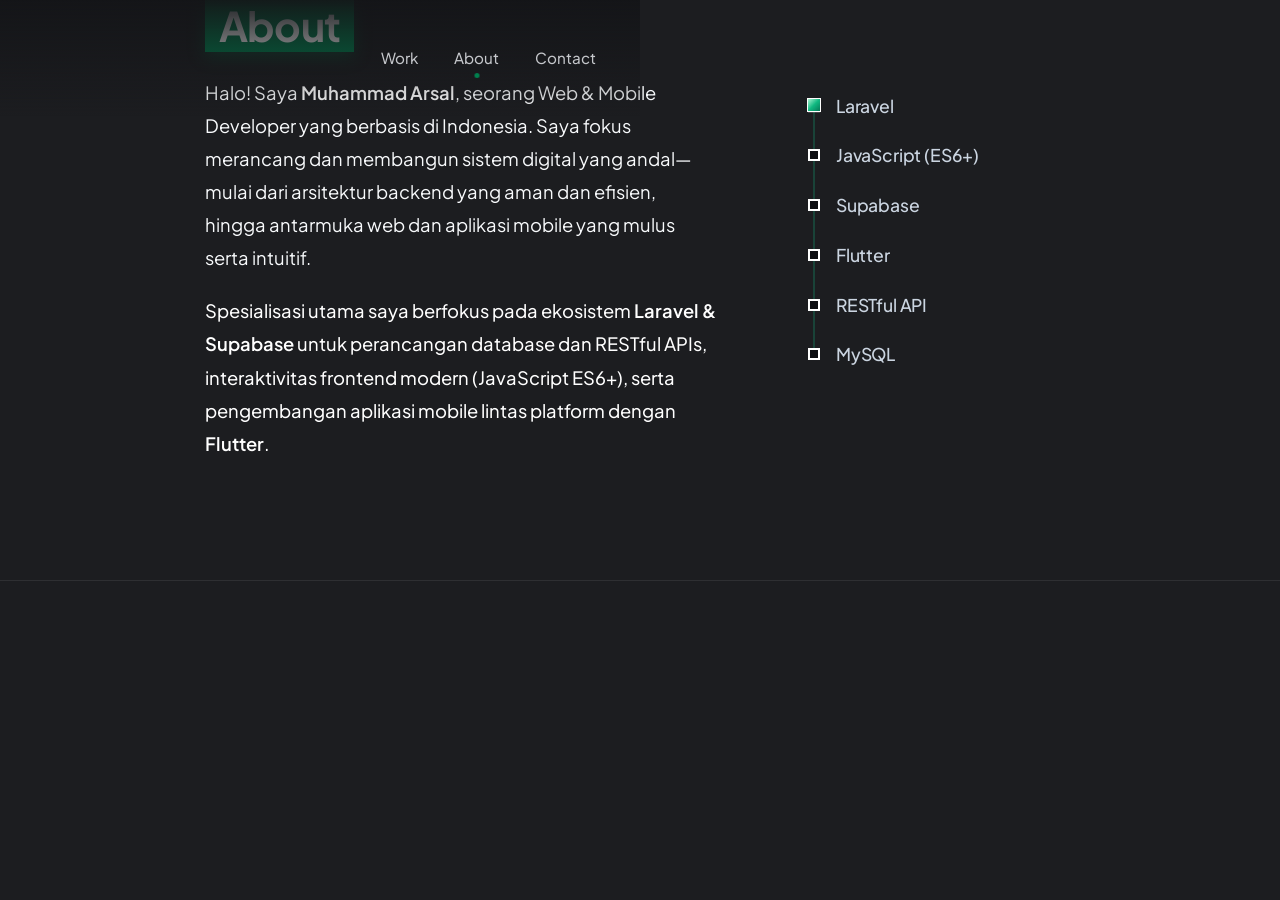
<file: about.html>
<!DOCTYPE html>
<html lang="en">

<head>
    <meta charset="utf-8" />
    <meta name="viewport" content="width=device-width, initial-scale=1, maximum-scale=1">
    <title>About • Muhammad Arsal • Web Developer</title>
    <meta name="description"
        content="Tentang Muhammad Arsal — Web Developer spesialis Laravel, Modern JavaScript, Supabase, dan Flutter. Berfokus pada arsitektur scalable dan UI/UX interaktif." />
    <meta property="og:title" content="About • Muhammad Arsal • Web Developer" />
    <meta property="og:description"
        content="Tentang Muhammad Arsal — Web Developer spesialis Laravel, Modern JavaScript, Supabase, dan Flutter." />
    <meta property="og:type" content="website" />
    <meta name="twitter:card" content="summary_large_image" />

    <link href="css/normalize.css" rel="stylesheet">
    <link href="css/styleguide.css" rel="stylesheet">
    <link href="css/components.css" rel="stylesheet">
    <link href="css/style-new.css" rel="stylesheet">

    <style>
        /* Standalone clean scrolling & instant visibility for About page */
        html, body {
            overflow-x: hidden;
            overflow-y: auto !important;
            height: auto !important;
            background: #141518;
            color: #ffffff;
            scroll-behavior: smooth;
        }

        .main-wrap {
            position: relative;
            width: 100%;
            min-height: 100vh;
            overflow: visible !important;
        }

        /* Ensure all content is 100% visible immediately */
        .fade-in {
            opacity: 1 !important;
            transform: none !important;
            transition: opacity 0.6s ease, transform 0.6s ease;
        }

        .nav-bar {
            position: fixed;
            top: 0;
            left: 0;
            width: 100%;
            z-index: 100;
            padding: 1.5rem 2.5rem;
            display: flex;
            justify-content: space-between;
            align-items: center;
            background: linear-gradient(180deg, rgba(20, 21, 24, 0.95) 0%, rgba(20, 21, 24, 0) 100%);
            pointer-events: none;
        }

        .nav-bar * {
            pointer-events: auto;
        }

        .about-nav-header {
            padding: 0;
            height: 0;
        }

        /* Smooth scrollbar styling */
        ::-webkit-scrollbar {
            width: 8px;
        }
        ::-webkit-scrollbar-track {
            background: #141518;
        }
        ::-webkit-scrollbar-thumb {
            background: rgba(255, 255, 255, 0.15);
            border-radius: 4px;
        }
        ::-webkit-scrollbar-thumb:hover {
            background: var(--color-blue);
        }
    </style>
</head>

<body>
    <main class="main" id="about">
        <!-- Floating Hamburger Button -->
        <div class="btn btn-hamburger">
            <div class="btn-click magnetic" data-strength="50" data-strength-text="25" style="border: 1px solid white;">
                <div class="btn-fill"></div>
                <div class="btn-text">
                    <div class="btn-bars"></div>
                    <span class="btn-text-inner">Menu</span>
                </div>
            </div>
        </div>

        <!-- Navigation Drawer Overlay -->
        <div class="overlay fixed-nav-back"></div>
        <div class="fixed-nav theme-dark">
            <div class="fixed-nav-rounded-div">
                <div class="rounded-div-wrap">
                    <div class="rounded-div"></div>
                </div>
            </div>
            <div class="fixed-nav-inner">
                <div class="row nav-row">
                    <h5>Navigation</h5>
                    <div class="stripe"></div>
                    <ul class="links-wrap">
                        <li class="btn btn-link">
                            <a href="index.html" data-barba-prevent="self" class="btn-click magnetic" data-strength="24" data-strength-text="12">
                                <span class="btn-text">
                                    <span class="btn-text-inner">Home</span>
                                </span>
                            </a>
                        </li>
                        <li class="btn btn-link">
                            <a href="index.html#work-section" data-barba-prevent="self" class="btn-click magnetic" data-strength="24" data-strength-text="12">
                                <span class="btn-text">
                                    <span class="btn-text-inner">Work</span>
                                </span>
                            </a>
                        </li>
                        <li class="btn btn-link active">
                            <a href="about.html" class="btn-click magnetic" data-strength="24" data-strength-text="12">
                                <span class="btn-text">
                                    <span class="btn-text-inner">About</span>
                                </span>
                            </a>
                        </li>
                        <li class="btn btn-link">
                            <a href="#contact-section" class="btn-click magnetic" data-strength="24" data-strength-text="12">
                                <span class="btn-text">
                                    <span class="btn-text-inner">Contact</span>
                                </span>
                            </a>
                        </li>
                    </ul>
                </div>
                <div class="row social-row">
                    <div class="stripe"></div>
                    <div class="socials">
                        <h5>Socials</h5>
                        <ul>
                            <li class="btn btn-link btn-link-external">
                                <a href="https://www.instagram.com/arsal_451/" target="_blank" class="btn-click magnetic" data-strength="20" data-strength-text="10">
                                    <span class="btn-text"><span class="btn-text-inner">Instagram</span></span>
                                </a>
                            </li>
                            <li class="btn btn-link btn-link-external">
                                <a href="https://www.linkedin.com/in/muhammad-arsal-820309318/" target="_blank" class="btn-click magnetic" data-strength="20" data-strength-text="10">
                                    <span class="btn-text"><span class="btn-text-inner">LinkedIn</span></span>
                                </a>
                            </li>
                            <li class="btn btn-link btn-link-external">
                                <a href="https://github.com/arsalcode" target="_blank" class="btn-click magnetic" data-strength="20" data-strength-text="10">
                                    <span class="btn-text"><span class="btn-text-inner">GitHub</span></span>
                                </a>
                            </li>
                        </ul>
                    </div>
                </div>
            </div>
        </div>

        <div class="main-wrap">
            <!-- Navigation Header -->
            <header class="about-nav-header theme-dark" style="padding: 0; margin: 0; height: 0;">
                <div class="nav-bar">
                    <div class="credits-top">
                        <div class="btn">
                            <a href="index.html" data-barba-prevent="self" class="btn-click magnetic" data-strength="20" data-strength-text="10">
                                <span class="btn-text">
                                    <span class="nav-brand-text">© Arsal. dev</span>
                                </span>
                            </a>
                        </div>
                    </div>
                    <div class="nav-links-pill">
                        <ul class="links-wrap">
                            <li class="btn btn-link">
                                <a href="index.html#work-section" data-barba-prevent="self" class="btn-click magnetic" data-strength="20" data-strength-text="10">
                                    <span class="btn-text"><span class="btn-text-inner">Work</span></span>
                                </a>
                            </li>
                            <li class="btn btn-link active">
                                <a href="about.html" class="btn-click magnetic" data-strength="20" data-strength-text="10">
                                    <span class="btn-text"><span class="btn-text-inner">About</span></span>
                                </a>
                            </li>
                            <li class="btn btn-link nav-cta">
                                <a href="#contact-section" class="btn-click magnetic" data-strength="20" data-strength-text="10">
                                    <span class="btn-text"><span class="btn-text-inner">Contact</span></span>
                                </a>
                            </li>
                            <li class="btn btn-link btn-menu">
                                <div class="btn-click magnetic" data-strength="20" data-strength-text="10">
                                    <div class="btn-text"><span class="btn-text-inner">Menu</span></div>
                                </div>
                            </li>
                        </ul>
                    </div>
                </div>
            </header>

            <!-- About Hero Section (Simple & Minimalist - No Photo) -->
            <section class="about-simple-section theme-dark" style="padding-top: 0; padding-bottom: 50px;">
                <div class="container medium">
                    <div class="about-editorial-box fade-in">
                        <div class="about-editorial-grid">
                            <!-- Kolom Kiri: Bio Paragraf -->
                            <div class="about-col-left">
                                <h1 class="about-title-simple">About</h1>

                                <div class="about-simple-body">
                                    <p class="about-simple-text">
                                        Halo! Saya <strong>Muhammad Arsal</strong>, seorang Web &amp; Mobile Developer yang berbasis di Indonesia. Saya fokus merancang dan membangun sistem digital yang andal—mulai dari arsitektur backend yang aman dan efisien, hingga antarmuka web dan aplikasi mobile yang mulus serta intuitif.
                                    </p>
                                    <p class="about-simple-text">
                                        Spesialisasi utama saya berfokus pada ekosistem <strong>Laravel &amp; Supabase</strong> untuk perancangan database dan RESTful APIs, interaktivitas frontend modern (JavaScript ES6+), serta pengembangan aplikasi mobile lintas platform dengan <strong>Flutter</strong>.
                                    </p>
                                </div>
                            </div>

                            <!-- Kolom Kanan: List Teknologi dengan Garis Hijau Vertikal & Gerak Berurutan -->
                            <div class="about-col-right">
                                <ul class="about-bullet-list">
                                    <li class="about-stack-item">
                                        <span class="stack-node"></span>
                                        <span class="stack-name">Laravel</span>
                                    </li>
                                    <li class="about-stack-item">
                                        <span class="stack-node"></span>
                                        <span class="stack-name">JavaScript (ES6+)</span>
                                    </li>
                                    <li class="about-stack-item">
                                        <span class="stack-node"></span>
                                        <span class="stack-name">Supabase</span>
                                    </li>
                                    <li class="about-stack-item">
                                        <span class="stack-node"></span>
                                        <span class="stack-name">Flutter</span>
                                    </li>
                                    <li class="about-stack-item">
                                        <span class="stack-node"></span>
                                        <span class="stack-name">RESTful API</span>
                                    </li>
                                    <li class="about-stack-item">
                                        <span class="stack-node"></span>
                                        <span class="stack-name">MySQL</span>
                                    </li>
                                </ul>
                            </div>
                        </div>
                    </div>
                </div>
            </section>

            <!-- Modern Awwwards Level Footer -->
            <div class="footer-wrap section-awwwards-footer" id="contact-section">
                <footer class="section mx-auto footer-modern" style="width: 100vw !important;">
                    <div class="container medium">
                        <!-- Top Banner CTA (Minimalist Open Style) -->
                        <div class="footer-cta-card">
                            <h2 class="footer-cta-heading">Let's Connect</h2>
                            <div class="footer-contact-actions">
                                <a href="mailto:arsalcode404@gmail.com" class="footer-email-btn magnetic" data-barba-prevent="self" data-strength="25">
                                    <span class="email-address">arsalcode404@gmail.com</span>
                                    <span class="email-arrow">↗</span>
                                </a>
                                <a href="tel:+6285890223887" class="footer-phone-btn magnetic" data-barba-prevent="self" data-strength="20">
                                    <span>+62 858-9022-3887</span>
                                </a>
                            </div>
                        </div>

                        <!-- Bottom Nav & Credits Grid -->
                        <div class="footer-meta-grid">
                            <div class="footer-meta-col">
                                <h5>LOKASI &amp; WAKTU</h5>
                                <p>Indonesia <span class="bullet">•</span> <span id="timeSpan">09:22 PM WIB</span></p>
                            </div>
                            <div class="footer-meta-col">
                                <h5>DIREKTORI SOSIAL</h5>
                                <div class="footer-social-links">
                                    <a href="https://github.com/arsalcode" target="_blank" class="social-link">GitHub ↗</a>
                                    <a href="https://www.linkedin.com/in/muhammad-arsal-820309318/" target="_blank" class="social-link">LinkedIn ↗</a>
                                    <a href="https://www.instagram.com/arsal_451/" target="_blank" class="social-link">Instagram ↗</a>
                                </div>
                            </div>
                            <div class="footer-meta-col text-right">
                                <h5>HAK CIPTA</h5>
                                <p>© 2026 Muhammad Arsal</p>
                            </div>
                        </div>
                    </div>
                </footer>
            </div>
        </div>
    </main>

    <!-- Dependencies -->
    <script src="https://code.jquery.com/jquery-3.5.1.min.js"></script>
    <script src="https://cdnjs.cloudflare.com/ajax/libs/gsap/3.9.1/gsap.min.js"></script>

    <script>
        function initMagneticButtons() {
            var magnets = document.querySelectorAll('.magnetic');
            if (window.innerWidth > 540) {
                magnets.forEach((magnet) => {
                    magnet.addEventListener('mousemove', function (event) {
                        var bounding = magnet.getBoundingClientRect();
                        var magnetsStrength = magnet.getAttribute("data-strength") || 25;
                        gsap.to(magnet, 1.2, {
                            x: (((event.clientX - bounding.left) / magnet.offsetWidth) - 0.5) * magnetsStrength,
                            y: (((event.clientY - bounding.top) / magnet.offsetHeight) - 0.5) * magnetsStrength,
                            rotate: "0.001deg",
                            ease: "power4.out"
                        });
                    });
                    magnet.addEventListener('mouseleave', function () {
                        gsap.to(magnet, 1.2, {
                            x: 0,
                            y: 0,
                            ease: "elastic.out(1, 0.3)"
                        });
                    });
                });
            }
        }

        function initHamburgerNav() {
            $('.btn-hamburger, .btn-menu').click(function () {
                if ($('main').hasClass('nav-active')) {
                    $('.btn-hamburger, .btn-menu').removeClass('active');
                    $('main').removeClass('nav-active');
                } else {
                    $('.btn-hamburger, .btn-menu').addClass('active');
                    $('main').addClass('nav-active');
                }
            });

            $('.overlay.fixed-nav-back, .fixed-nav .btn-link a').click(function () {
                $('.btn-hamburger, .btn-menu').removeClass('active');
                $('main').removeClass('nav-active');
            });
        }

        function initTimeZone() {
            const timeSpan = document.querySelector("#timeSpan");
            if (!timeSpan) return;

            const optionsTime = {
                timeZone: 'Asia/Jakarta',
                timeZoneName: 'short',
                hour: '2-digit',
                hour12: true,
                minute: 'numeric',
            };

            const formatter = new Intl.DateTimeFormat([], optionsTime);
            function updateTime() {
                const dateTime = new Date();
                timeSpan.textContent = formatter.format(dateTime);
            }
            updateTime();
            setInterval(updateTime, 1000);
        }

        $(document).ready(function () {
            initMagneticButtons();
            initHamburgerNav();
            initTimeZone();
        });
    </script>
</body>

</html>
</file>
<file: css/styleguide.css>
/* ------------------------- Styleguide • Muhammad Arsal -------------------------------------------------- */

/* ------------------------- Fonts -------------------------------------------------- */

@import url("https://fonts.googleapis.com/css2?family=Plus+Jakarta+Sans:wght@300;400;500;600;700;800&family=Outfit:wght@100..900&display=swap");

/* ------------------------- Colors -------------------------------------------------- */

:root {
  --color-dark: #1c1d20;
  --color-dark-dark: #141517;
  --color-light: #ffffff;
  --color-blue: #00804E;
  --color-blue-dark: #00603A;
  --color-gray: #999d9e;
  --color-lightgray: #e9eaeb;
  --color-white: #ffffff;

  --color-border: rgba(28, 29, 32, 0.175);
  --color-border-solid: #d2d2d2;
  --color-border-light: rgba(255, 255, 255, 0.2);
  --color-border-solid-light: #545557;

  --color-text: #1c1d20;
  --color-text-light: #fff;

  --alert-error: #ff4444;
  --alert-success: #24c958;

  --animation-primary: all 0.5s cubic-bezier(0.7, 0, 0.3, 1);
  --animation-fast: all 0.3s cubic-bezier(0.7, 0, 0.3, 1);
  --animation-smooth: all 0.7s cubic-bezier(0.7, 0, 0.3, 1);
  --animation-slow: all 0.9s cubic-bezier(0.7, 0, 0.3, 1);

  --section-padding: clamp(5em, 21vh, 12em);
  --container-padding: clamp(2.5em, 8vw, 8em);
  --gap-padding: clamp(1.5em, 4vw, 2.5em);
}

@media screen and (max-width: 1200px) {
  :root {
    --container-padding: 6vw;
  }
}

@media screen and (max-width: 720px) {
  :root {
    --section-padding: 12vh;
  }
}

@media screen and (max-width: 540px) {
  :root {
    --color-border: rgba(28, 29, 32, 0.225);
    --color-border-light: rgba(255, 255, 255, 0.225);
    --container-padding: clamp(1.25em, 4vw, 2.5em);
    --section-padding: max(2.5em, 12vh);
  }
}

/* ------------------------- Body -------------------------------------------------- */

*,
*:after,
*:before {
  -webkit-box-sizing: border-box;
  -moz-box-sizing: border-box;
  box-sizing: border-box;
}
li,
ul {
  padding: 0;
  margin: 0;
  list-style: none;
}

body {
  -webkit-font-smoothing: antialiased;
  font-family: "Plus Jakarta Sans", -apple-system, BlinkMacSystemFont, "Segoe UI", Roboto, sans-serif; 
  color: var(--color-text);
  line-height: 1.6;
  font-weight: 450;
  font-style: normal;
  font-size: 16px;
  font-size: clamp(16px, 1.2vw, 19px);
  background-color: var(--color-dark);
}

html,
body {
  width: 100%;
  -webkit-font-smoothing: antialiased;
  position: relative;
  background-color: var(--color-dark);
}

/* Selection */
::selection {
  background-color: var(--color-blue);
  color: var(--color-white);
  text-shadow: none;
}
::-moz-selection {
  background-color: var(--color-blue);
  color: var(--color-white);
  text-shadow: none;
}

canvas,
img,
video {
  max-width: 100%;
  height: auto;
  box-sizing: border-box;
}

svg {
  max-width: none;
  height: auto;
  box-sizing: border-box;
}

audio,
canvas,
iframe,
img,
svg,
video {
  vertical-align: middle;
}

/* ------------------------- Typography -------------------------------------------------- */

h1,
h2,
h3,
h4,
h5,
h6,
p,
a,
li,
ul,
ol,
span,
strong,
em {
  padding: 0;
  margin: 0;
  font-style: normal;
  font-weight: 450;
  letter-spacing: normal;
}
h1:last-child,
h2:last-child,
h3:last-child,
h4:last-child,
p:last-child,
p.big:last-child,
p.small:last-child,
a:last-child,
strong:last-child {
  margin-bottom: 0;
}

h1 {
  font-family: "Plus Jakarta Sans", -apple-system, BlinkMacSystemFont, "Segoe UI", Roboto, sans-serif;
  font-weight: 700;
  font-style: normal;
  font-size: clamp(3.25em, 7vw, 8em);
  line-height: 1.065;
  margin-bottom: 1em;
  font-size: calc(clamp(3.25em, 7vw, 8em) * 0.875);
}

h2 {
  font-family: "Plus Jakarta Sans", -apple-system, BlinkMacSystemFont, "Segoe UI", Roboto, sans-serif;
  font-weight: 700;
  font-style: normal;
  font-size: calc(clamp(3.25em, 5vw, 4.5em) * 0.75);
  line-height: 1.065;
  margin-bottom: 0.66em;
}

h3 {
  font-family: "Plus Jakarta Sans", -apple-system, BlinkMacSystemFont, "Segoe UI", Roboto, sans-serif;
  font-weight: 600;
  font-style: normal;
  font-size: clamp(2.66em, 4.65vw, 5.32em);
  line-height: 1.065;
  margin-bottom: 1em;
}

h4 {
  font-family: "Plus Jakarta Sans", -apple-system, BlinkMacSystemFont, "Segoe UI", Roboto, sans-serif;
  font-weight: 600;
  font-style: normal;
  font-size: clamp(1.55em, 2.3vw, 2.5em);
  line-height: 1.45;
  margin-bottom: 1em;
}

h5 {
  font-family: "Plus Jakarta Sans", -apple-system, BlinkMacSystemFont, "Segoe UI", Roboto, sans-serif;
  font-weight: 600;
  font-style: normal;
  font-size: 0.6em;
  line-height: 1.065;
  margin-bottom: 1em;
  text-transform: uppercase;
  letter-spacing: 0.05em;
  opacity: 0.5;
}

p {
  font-family: "Plus Jakarta Sans", -apple-system, BlinkMacSystemFont, "Segoe UI", Roboto, sans-serif;
  font-weight: 450;
  font-style: normal;
  color: var(--text);
  font-size: 1em;
  line-height: 1.66;
  margin-bottom: 1em;
}

p.small {
  font-size: 0.8em;
  line-height: 1.75;
  letter-spacing: 0.015em;
}

p.big {
  font-size: 1.2em;
}

strong {
  font-weight: 800;
}

a {
  color: var(--color-blue);
  text-decoration: none;
}

p a {
  text-decoration: underline;
}

.theme-dark h1,
.theme-dark h2,
.theme-dark h3,
.theme-dark h4,
.theme-dark h5,
.theme-dark p {
  color: var(--color-white);
}

/* ------------------------- Main Elements -------------------------------------------------- */

.section {
  display: block;
  padding-top: var(--section-padding);
  padding-bottom: var(--section-padding);
  position: relative;
}

.section-wrap {
  display: block;
  padding-top: 0;
  padding-bottom: 0;
  position: relative;
}

.section.full-height {
  min-height: 100vh;
  display: flex;
  align-items: center;
}

.section.no-padding {
  padding-top: unset;
  padding-bottom: unset;
}

.container {
  margin: 0 auto;
  padding-left: var(--container-padding);
  padding-right: var(--container-padding);
  max-width: 100em;
}

.container.large {
  padding-left: var(--gap-padding);
  padding-right: var(--gap-padding);
}

.container.medium {
  padding-left: calc(var(--container-padding) * 2);
  padding-right: calc(var(--container-padding) * 2);
}

.container.small {
  padding-left: calc(var(--container-padding) * 3);
  padding-right: calc(var(--container-padding) * 3);
}

.container.no-padding {
  padding-left: unset;
  padding-right: unset;
}

.row {
  display: flex;
  flex-wrap: wrap;
  position: relative;
}

.row.no-flex {
  display: block;
}

.row.no-wrap {
  flex-wrap: nowrap;
}

.flex-col {
  display: block;
  width: 100%;
  order: 2;
  position: relative;
}

.overlay {
  position: absolute;
  top: 0;
  left: 0;
  height: 100%;
  width: 100%;
}

img.overlay,
video.overlay {
  object-fit: cover;
}

.line {
  display: block;
  width: 100%;
  height: 1px;
  background-color: var(--color-border);
  margin-top: var(--gap-padding);
  margin-bottom: var(--gap-padding);
}

.stripe {
  display: block;
  width: 100%;
  height: 1px;
  background-color: var(--color-border);
}

.theme-dark .stripe {
  background-color: var(--color-border-light);
}

.no-select {
  -webkit-touch-callout: none;
  -webkit-user-select: none;
  -khtml-user-select: none;
  -moz-user-select: none;
  -ms-user-select: none;
  user-select: none;
}

@media screen and (max-width: 540px) {
  .section.full-height {
    min-height: 100vh;
    min-height: calc(var(--vh, 1vh) * 100);
    max-height: 100vh;
  }

  .container.medium,
  .container.small {
    padding-left: var(--container-padding);
    padding-right: var(--container-padding);
  }
}

/* ------------------------- Buttons -------------------------------------------------- */

.btn {
  margin-bottom: calc(var(--gap-padding) / 2);
  position: relative;
  z-index: 5;
  border: 0;
  outline: 0;
}

.btn input {
  cursor: pointer;
}

.btn:hover {
  z-index: 15;
}

.btn:last-child {
  margin-bottom: 0;
}

.btn-click {
  cursor: pointer;
  border: 0;
  color: var(--primary-dark);
  background: transparent;
  border-radius: 2.125em;
  min-width: 1em;
  height: 4.25em;
  padding: 0;
  font-size: 1em;
  overflow: hidden;
  display: flex;
  align-items: center;
  justify-content: center;
  position: relative;
  text-decoration: none;
  will-change: transform;
  outline: 0;
  transform: translateZ(0) rotate(0.001deg);
}

.btn-click:hover {
  cursor: pointer;
}

.btn-normal .btn-click {
  -webkit-box-shadow: inset 0px 0px 0px 1px var(--color-border);
  box-shadow: inset 0px 0px 0px 1px var(--color-border);
}

.btn-fill {
  background: var(--color-blue);
  position: absolute;
  width: 150%;
  height: 200%;
  border-radius: 50%;
  top: -50%;
  left: -25%;
  transform: translate3d(0, -76%, 0);
  will-change: transform;
  transition: background-color ease-in-out 0.25s;
}

.btn-text {
  display: flex;
  align-items: center;
  justify-content: center;
  width: 100%;
  height: 100%;
  padding: 0 2.5em;
  z-index: 2;
  color: var(--color-dark);
  position: relative;
  transform: rotate(0.001deg);
  pointer-events: none;
  will-change: transform, color;
}

.btn-click:hover {
  text-decoration: none;
}

/* --- Button Normal --- */

.btn-normal.active .btn-click .btn-text-inner {
  color: var(--color-white) !important;
}

.btn-normal.not-active .btn-click .btn-text-inner {
  transition: var(--animation-smooth);
}

.btn-normal.active .btn-click .btn-fill {
  transform: translate3d(0, 0%, 0) !important;
  background-color: var(--color-dark);
}

.btn-normal.not-active .btn-click .btn-fill {
  background-color: var(--color-dark);
  transition: var(--animation-smooth);
}

.count-nr {
  display: inline-block;
  margin-left: 0.25em;
  opacity: 0.6;
  font-size: 0.7em;
  position: relative;
  transform: translate(20%, -15%);
  width: 0;
  position: absolute;
}

.btn-normal .arrow svg g {
  stroke: currentColor;
}

/* --- Button Normal - Theme Dark --- */

.theme-dark .btn-normal .btn-click {
  -webkit-box-shadow: inset 0px 0px 0px 1px var(--color-border-light);
  box-shadow: inset 0px 0px 0px 1px var(--color-border-light);
}

.theme-dark .btn-normal .btn-text .btn-text-inner {
  color: var(--color-white) !important;
}

/* --- Button Normal - Dark --- */

.btn-normal.btn-dark .btn-click {
  -webkit-box-shadow: inset 0px 0px 0px 0px var(--color-border);
  box-shadow: inset 0px 0px 0px 0px var(--color-border);
  background: var(--color-dark);
}

.btn-normal.btn-dark .btn-text .btn-text-inner {
  color: var(--color-white) !important;
}

/* --- Button Link --- */

.btn-link {
  margin: 0;
}

.btn-link .btn-click {
  border: 0;
  height: 2.75em;
  border-radius: 0;
  overflow: visible;
}

.btn-link .btn-text {
  padding: 0 calc(var(--gap-padding) / 2);
  position: relative;
}

.btn-link .btn-click::after {
  content: "";
  position: absolute;
  bottom: -0.5em;
  left: 50%;
  display: block;
  width: calc(clamp(16px, 1.2vw, 19px) / 2.75);
  height: calc(clamp(16px, 1.2vw, 19px) / 2.75);
  border-radius: 50%;
  background: var(--color-dark);
  transform: translate(-50%, -50%) scale(0) rotate(0.001deg);
  transition: var(--animation-fast);
  will-change: transform;
}

.btn-link.active .btn-click::after {
  transform: translate(-50%, -50%) scale(1) rotate(0.001deg);
}

.btn-link .btn-click:hover::after {
  transform: translate(-50%, -50%) scale(1) rotate(0.001deg);
}

.links-wrap {
  display: flex;
}

.links-wrap:hover .btn-link .btn-click::after {
  transform: translate(-50%, -50%) scale(0) rotate(0.001deg);
}

.links-wrap:hover .btn-link .btn-click:hover::after {
  transform: translate(-50%, -50%) scale(1) rotate(0.001deg);
}

.theme-dark .btn-link .btn-text {
  color: var(--color-white);
}

.theme-dark .btn-link .btn-click::after {
  background: var(--color-white);
}

/* --- Button Link External --- */

.btn-link.btn-link-external .btn-click {
  border: 0;
  height: 2.25em;
  border-radius: 0;
  overflow: visible;
  margin: 0 calc(var(--gap-padding) / 3);
}

.btn-link.btn-link-external .btn-text {
  padding: 0;
}

.btn-link.btn-link-external .btn-click::after {
  bottom: 0;
  width: 100%;
  height: 1px;
  border-radius: 0;
  background: var(--color-dark);
  transform: translate(-50%, -50%) scale(0, 1) rotate(0.001deg);
}

/* --- Button Link External - Theme Dark --- */

.theme-dark .btn-link.btn-link-external .btn-click::after {
  background: var(--color-white);
}

.theme-dark .btn-link .btn-click:hover::after {
  transform: translate(-50%, -50%) scale(1) rotate(0.001deg);
}

/* --- Button Circle --- */

.btn-round {
  margin: 0;
  z-index: 20;
}

.btn-round .btn-click {
  width: clamp(9em, 12vw, 11em);
  height: clamp(9em, 12vw, 11em);
  border-radius: 50%;
  border: 0;
  background: var(--color-dark);
}

.btn-round .btn-text {
  padding: 0 1em;
  text-align: center;
}

.btn-round .btn-text-inner {
  color: #fff;
}

.btn-round .btn-fill {
  background: var(--color-blue);
}

/* --- Button Circle - Theme Dark --- */

.theme-dark .btn-round .btn-click {
  background: var(--color-blue);
}

.theme-dark .btn-round .btn-fill {
  background: var(--color-blue-dark);
}

/* --- Button Â© Left Top --- */

.btn-link.btn-left-top .btn-click::after {
  display: none;
}

.btn-link.btn-left-top .credit {
  padding-right: 0.21em;
}

.btn-link.btn-left-top .credit span {
  position: relative;
  display: block;
  transform: translate(0, 0) rotate(0.001deg);
  transition: var(--animation-primary);
}

.btn-link.btn-left-top:hover .credit span {
  transform: translate(0, 0) rotate(360deg);
}

.btn-link.btn-left-top .cbd {
  overflow: hidden;
  position: relative;
}

.btn-link.btn-left-top .code-by {
  transform: translateX(0) rotate(0.001deg);
  position: relative;
  display: inline-block;
  transition: var(--animation-primary);
}

.btn-link.btn-left-top:hover .code-by {
  transform: translateX(-3.7em) rotate(0.001deg);
}

.btn-link.btn-left-top .dennis {
  transform: translateX(0) rotate(0.001deg);
  position: relative;
  display: inline-block;
  padding-left: 0.21em;
  padding-right: 0.2em;
  transition: var(--animation-primary);
}

.btn-link.btn-left-top:hover .dennis {
  padding-right: 2em;
  transform: translateX(-3.7em) rotate(0.001deg);
}

.btn-link.btn-left-top .snellenberg {
  position: absolute;
  opacity: 1;
  padding-left: 0.21em;
  transition: var(--animation-primary);
  top: 0;
  left: 0;
  transform: translateX(3.25em);
  white-space: nowrap;
}

@media screen and (max-width: 540px) {
  .btn-link.btn-left-top:hover .credit span {
    transform: translate(0, 0) rotate(0.001deg);
  }

  .btn-link.btn-left-top:hover .code-by {
    transform: translateX(0) rotate(0.001deg);
  }

  .btn-link.btn-left-top:hover .dennis {
    padding-right: 0.2em;
    transform: translateX(0) rotate(0.001deg);
  }
}

/* --- Button Hamburger --- */

.btn-hamburger {
  position: fixed;
  top: calc(var(--gap-padding) / 1.5);
  right: calc(var(--gap-padding) / 1.5);
  transition: transform 0.4s cubic-bezier(0.36, 0, 0.66, 0);
  transform: translateY(0%) scale(0) rotate(0.001deg);
  z-index: 105;
}

.btn-hamburger:hover {
  z-index: 105;
}

.btn-hamburger .btn-click,
.btn-hamburger .btn-text {
  width: clamp(4em, 5.5vw, 5em);
  height: clamp(4em, 5.5vw, 5em);
  border-radius: 50%;
}

.btn-hamburger .btn-click {
  border: 0;
  background-color: var(--color-dark);
  transition: background-color 0.25s cubic-bezier(0.36, 0, 0.66, 0),
    box-shadow 0.25s cubic-bezier(0.36, 0, 0.66, 0);
  -webkit-box-shadow: inset 0px 0px 0px 1px var(--color-border-light);
  box-shadow: inset 0px 0px 0px 1px var(--color-border-light);
}

.nav-active .btn-hamburger .btn-click {
  -webkit-box-shadow: inset 0px 0px 0px 1px transparent !important;
  box-shadow: inset 0px 0px 0px 1px transparent !important;
}

.btn-hamburger .btn-fill {
  background-color: var(--color-blue);
}

.btn-hamburger .btn-text-inner {
  color: var(--color-white);
  opacity: 0;
}

.btn-hamburger .btn-bars {
  position: absolute;
  width: 28%;
  height: 8%;
  opacity: 1;
}

.btn-hamburger .btn-text {
  position: relative;
}

.btn-hamburger .btn-bars::before,
.btn-hamburger .btn-bars::after {
  content: "";
  display: block;
  position: absolute;
  left: 50%;
  height: 1px;
  width: 100%;
  transform: translate(-50%, -50%) rotate(0.001deg);
  background: var(--color-white);
  transition: var(--animation-fast);
}

.btn-hamburger .btn-bars::before {
  top: 0;
  transform: translate(-50%, -50%);
}

.btn-hamburger .btn-bars::after {
  top: 100%;
  transform: translate(-50%, -50%);
}

.btn-hamburger.active .btn-bars::before {
  top: 50%;
  transform: translate(-50%, -50%) rotate(-45deg);
}

.btn-hamburger.active .btn-click {
  background-color: var(--color-blue);
}

.btn-hamburger.active .btn-bars::after {
  top: 50%;
  transform: translate(-50%, -50%) rotate(45deg);
}

main.scrolled .btn-hamburger {
  transition: transform 0.4s cubic-bezier(0.34, 1.5, 0.64, 1);
  transform: translateY(0%) scale(1) rotate(0.001deg);
}

main .btn-hamburger.active {
  transform: translateY(0%) scale(1) rotate(0.001deg);
}

#contact .btn-hamburger .btn-click {
  -webkit-box-shadow: inset 0px 0px 0px 1px var(--color-border-light) !important;
  box-shadow: inset 0px 0px 0px 1px var(--color-border-light) !important;
}

#contact .nav-active .btn-hamburger .btn-click {
  -webkit-box-shadow: inset 0px 0px 0px 1px transparent !important;
  box-shadow: inset 0px 0px 0px 1px transparent !important;
}

/* --- Button Menu --- */

.btn-menu .btn-click::after,
.links-wrap:hover .btn-menu .btn-click:hover::after {
  left: 0;
  bottom: 50%;
  transform: translate(-50%, 50%) scale(1) rotate(0.001deg);
}

.theme-dark .btn-menu .btn-click::after,
.theme-dark .btn-menu .btn-click:hover::after {
  background: var(--color-white);
}

/* --- Button Icon --- */

.btn-icon .btn-click {
  width: 4.25em;
}

.btn-icon .btn-click .btn-text-inner {
  display: flex;
}

/* ------------------------- Social Icons -------------------------------------------------- */

.s-icon {
  position: relative;
  overflow: hidden;
  width: 1.75em;
  height: 1.75em;
  margin-right: 0.15em;
  margin-left: 0.15em;
  border-radius: 50%;
  background-color: var(--primary);
  transition: var(--animation-primary);
  display: block;
  float: left;
}

.s-icon .s-icon-wrap {
  position: absolute;
  top: 50%;
  left: 50%;
  transform: translate(-50%, -50%) rotate(0.0001deg);
  width: 65%;
  transition: var(--animation-primary);
}

.s-icon .s-icon-wrap:nth-of-type(2) {
  transform: translate(-50%, 100%) rotate(0.0001deg);
}

.s-icon .s-icon-wrap svg {
  display: block;
  width: 100%;
}

.s-icon .s-icon-wrap svg path {
  fill: var(--white);
}

.s-icon:hover {
  background: var(--secondary);
  cursor: pointer;
}

.s-icon:hover .s-icon-wrap:nth-of-type(1) {
  transform: translate(-50%, -200%) rotate(0.0001deg);
}

.s-icon:hover .s-icon-wrap:nth-of-type(2) {
  transform: translate(-50%, -50%) rotate(0.0001deg);
}

/* ------------------------- Color Box -------------------------------------------------- */

.color-box {
  width: calc(33.333% - 1.333em);
  background: var(--primary-dark);
  font-weight: 500;
  color: var(--white);
  margin-right: 2em;
  margin-top: 2em;
}

.color-box:nth-child(3),
.color-box:nth-child(6) {
  margin-right: 0;
}

.color-box:before {
  content: "";
  display: block;
  padding-top: 40%;
}

.color-box .overlay {
  padding: 1em;
  display: flex;
  align-items: center;
  justify-content: center;
  text-align: center;
}

.color-box.dark {
  background: var(--color-dark);
  box-shadow: inset 0 0 0 1px var(--primary-light);
  color: white;
}

.color-box.gray {
  background: var(--color-gray);
  color: white;
}

.color-box.blue {
  background: var(--color-blue);
  color: white;
}

.color-box.white {
  background: #fff;
  box-shadow: inset 0 0 0 1px var(--color-border);
}

.color-box.light-gray {
  background: var(--color-lightgray);
  box-shadow: inset 0 0 0 1px var(--color-border);
}

.color-box.border {
  background: var(--color-border);
}

@media screen and (max-width: 1000px) {
  .color-box {
    width: calc(50% - 1em);
  }

  .color-box:nth-child(3),
  .color-box:nth-child(6) {
    margin-right: 2em;
  }

  .color-box:nth-child(even) {
    margin-right: 0;
  }
}

@media screen and (max-width: 720px) {
  .color-box {
    width: 100%;
  }

  .color-box:nth-child(even),
  .color-box:nth-child(odd) {
    margin-right: 0;
  }
}

/* ------------------------- Form -------------------------------------------------- */

.section-form {
  background: var(--color-dark);
}

.section-form + .footer-rounded-div .rounded-div {
  background: var(--color-dark);
}

.form {
  width: 100%;
  display: block;
}

.form-container {
  width: 100%;
}

.hidden-field,
.website-field {
  position: absolute;
  left: -9999px;
}

.form input,
.form textarea,
.form select {
  border: 0;
  -webkit-box-shadow: none;
  -moz-box-shadow: none;
  box-shadow: none;
}

.grecaptcha-badge {
  top: calc(100% - 120px) !important;
  transform: translate(0, -50%);
  box-shadow: rgba(0, 0, 0, 0.2) 0px 2px 5px !important;
  visibility: hidden;
}

.form-col {
  display: block;
  width: 100%;
  font-size: 1.33em;
  border-bottom: 1px solid var(--color-border-light);
  padding: 0 2.75em;
  position: relative;
}

.form-col:nth-child(2) {
  border-top: 1px solid var(--color-border-light);
}

.form .field {
  appearance: none;
  -moz-appearance: none;
  -webkit-appearance: none;
  -webkit-box-shadow: none;
  -moz-box-shadow: none;
  box-shadow: none;
  width: 100%;
  padding: 1em 0 2em 0;
  border: 0;
  background: transparent;
  border-radius: 0;
  font-weight: 450;
  font-size: 1em;
  color: var(--color-white);
  display: block;
  margin-top: -0.33em;
  background: transparent !important;
}

.form .form-col h5 {
  position: absolute;
  left: 0;
  top: 3.4em;
  opacity: 0.33;
}

.form .field:focus {
  outline: 0;
  outline-width: 1px !important;
  outline-offset: 0px;
  border-radius: 0;
  border: 0;
}

.form .field::before {
  position: absolute;
  left: 0;
  width: 0.25em;
  height: 0.25em;
  content: "";
  top: 0;
  background: var(--color-white);
  border-radius: 50%;
}

.form .field::-webkit-input-placeholder,
.form .field::placeholder {
  color: var(--color-white);
  opacity: 0.33;
  font-weight: 450;
}

.form textarea.field {
  resize: vertical;
  resize: none;
}

.form .label {
  width: 100%;
  display: block;
  margin-bottom: 0;
  color: var(--color-white);
  font-weight: 450;
  padding-top: 1.66em;
  transition: all 0.2s ease-in-out;
}

.form-btn {
  position: absolute;
  top: 0;
  left: 0;
  width: 100%;
  height: 100%;
  background: transparent;
  border: 0;
  outline: 0;
  color: var(--color-white);
  z-index: 10;
}

.btn-contact-send {
  float: right;
  transform: translate(-20%, -60%);
  position: relative;
  z-index: 5;
}

.btn-contact-send .btn-text {
  pointer-events: all;
}

.form .form-col.not-empty .label {
  opacity: 0.33;
}

/* --- Arlert Options --- */

.alert {
  font-size: 1rem;
  transform: translateY(-1.5em);
  position: relative;
  line-height: 1.1em;
  background: var(--color-dark);
  padding-bottom: 0.75em;
}

.alert span,
.alert p,
.alert strong {
  color: var(--alert-error);
  font-size: 1em;
  font-weight: 450;
  line-height: 1rem;
  margin: 0;
}

.alert::before {
  position: absolute;
  content: "";
  left: -3.85em;
  width: 0.3em;
  height: 0.3em;
  background: var(--alert-error);
  border-radius: 50%;
  top: 0.35em;
}

.alert-success {
  transform: translateY(0);
}

.alert-success span,
.alert-success p,
.alert-success strong {
  color: var(--alert-success);
}

.alert-success::before {
  background: var(--alert-success);
}

/* --- Custom Checkbox --- */

.form .checkbox-button {
  display: flex;
  margin-bottom: 0.5em;
  padding-left: 1.25em;
  align-items: center;
  font-size: 1em;
  font-weight: 450;
}

.form .checkbox-button:last-child {
  margin-bottom: 2.2em;
}

.form .checkbox-button:hover {
  cursor: pointer;
}

.form .checkbox-button input {
  opacity: 0;
  position: absolute;
  z-index: -1;
}

.form .checkbox-button span {
  height: 1.1em;
  margin-bottom: 0px;
  color: var(--color-white);
  order: 2;
  display: inline-block;
  opacity: 0.33;
}

.form .checkbox-button .custom-check {
  position: relative;
  order: 1;
  width: 0.85em;
  height: 0.85em;
  margin-top: 0.5em;
  margin-right: 0.5em;
  margin-left: -1.25em;
  border: 1px solid var(--color-border-light);
  border-radius: 0em;
  box-shadow: 0;
  overflow: hidden;
}

.form .checkbox-button .custom-check:after {
  display: block;
  opacity: 0;
  visibility: hidden;
  content: "";
  width: 100%;
  height: 100%;
  left: 0;
  top: 0;
  position: absolute;
  background-color: var(--color-blue);
  background-image: url("../img/form-checkmark.svg");
  background-repeat: no-repeat;
  background-position: center center;
  background-size: cover;
}

.form .checkbox-button input:checked ~ .custom-check:after {
  opacity: 1;
  visibility: visible;
}

.form .checkbox-button:hover input ~ .custom-check {
  background-color: rgba(255, 255, 255, 0.1);
}

.form .checkbox-button input:checked ~ .custom-check {
  background-color: var(--color-blue);
  border: 1px solid var(--color-blue);
}

.form .checkbox-button input:checked ~ span {
  color: var(--color-white);
  font-weight: 450;
  opacity: 1;
}

/* --- Custom Radio --- */

.form .checkbox-button .custom-radio {
  position: relative;
  order: 1;
  width: 0.85em;
  height: 0.85em;
  margin-top: 0.5em;
  margin-right: 0.5em;
  margin-left: -1.25em;
  border: 1px solid var(--color-border-light);
  border-radius: 0em;
  box-shadow: 0;
  overflow: hidden;
  border-radius: 50%;
}

.form .checkbox-button .custom-radio:after {
  display: block;
  opacity: 0;
  visibility: hidden;
  content: "";
  width: 6px;
  height: 6px;
  top: 6px;
  left: 6px;
  position: absolute;
  background: var(--color-white);
  border-radius: 50%;
}

.form .checkbox-button input:checked ~ .custom-radio:after {
  opacity: 1;
  visibility: visible;
}

.form .checkbox-button:hover input ~ .custom-radio {
  background-color: rgba(255, 255, 255, 0.1);
}

.form .checkbox-button input:checked ~ .custom-radio {
  background-color: var(--color-blue);
  border: 1px solid var(--color-blue);
}

input:-webkit-autofill,
input:-webkit-autofill:hover,
input:-webkit-autofill:focus,
textarea:-webkit-autofill,
textarea:-webkit-autofill:hover,
textarea:-webkit-autofill:focus,
select:-webkit-autofill,
select:-webkit-autofill:hover,
select:-webkit-autofill:focus {
  -webkit-text-fill-color: #000;
  -webkit-box-shadow: 0 0 0px 1000px #fff inset;
  box-shadow: 0 0 0px 1000px #fff inset;
  transition: background-color 5000s ease-in-out 0s;
}

input[type="radio"] {
  -webkit-appearance: none;
}
</file>
<file: css/components.css>
/* ------------------------- Components • Muhammad Arsal -------------------------------------------------- */

/* ------------------------- Span Lines H4 -------------------------------------------------- */

.span-lines.animate .span-line {
	position: relative;
	display: inline-flex;
	overflow: hidden;
}

.span-lines.animate .span-line .span-line-inner {
	position: relative;
	display: block;
}

/* ------------------------- Arrow -------------------------------------------------- */

.arrow {
	position: relative;
	width: clamp(0.9em, 1.1vw, 1.1em);
}

.arrow.big {
	position: relative;
	width: clamp(1.1em, 1.3vw, 1.25em);
}

.arrow svg {
	display: block;
	width: 100%;
}

/* ------------------------- PF -------------------------------------------------- */

.profile-picture {
	position: relative;
	display: inline-flex;
	border-radius: 50%;
	background: url('../img/DSC07033-Cut-Color-1080.jpg') center center no-repeat;
	background-size: cover;
	width: clamp(4.5em, 6.5vw, 8em);
	height: clamp(4.5em, 6.5vw, 8em);
}

/* ------------------------- Pattern Dots -------------------------------------------------- */

.dots {
	top: 0;
	right: 0;
	height: 100%;
	width: 100%;
	pointer-events: none;
	background: url('../img/dotted.svg') bottom right;
	background-size: 1.25em 1.25em;
	position: absolute;
}

/* ------------------------- Rounded Div -------------------------------------------------- */

.rounded-div-wrap {
	width: 100%;
	top: 0;
	position: relative;
	height: 10vh;
	overflow: hidden;
}

.rounded-div {
	width: 150%;
	content: '';
	display: block;
	position: absolute;
	background: var(--color-white);
	height: 750%;
	left: 50%;
	border-radius: 50%;
	transform: translate(-50%, -86.666%);
	z-index: 1;
}

/* ------------------------- Default Header -------------------------------------------------- */

.default-header {
	padding-top: calc(var(--section-padding) * 1.33);
	padding-bottom: calc(var(--section-padding) * 0.66);
}

.default-header.theme-dark {
	background: var(--color-dark);
}

.default-header h1 span {
	display: block;
}

@media screen and (max-width: 720px) {
	.default-header {
		padding-top: calc(var(--section-padding) * 1.95);
		padding-bottom: calc(var(--section-padding) * 0.75);
	}

	.default-header h1 span {
		display: unset;
	}
}

@media screen and (max-width: 460px) {
	.default-header h1 {
		font-size: 10vw;
		font-size: calc(clamp(3.25em, 7vw, 8em) * 0.875);
	}
}
</file>
<file: css/style-new.css>
/* ------------------------- Style ΓÇó Muhammad Arsal -------------------------------------------------- */

main {
  box-sizing: border-box;
  overflow: hidden;
  width: 100vw;
  position: fixed;
  height: 100%;
  background: var(--color-dark, #141517);
}

.main-wrap::after {
  display: block;
  position: absolute;
  content: "";
  width: 100%;
  height: 5vh;
  top: 99%;
  left: 0;
  background: var(--color-dark);
  z-index: -1;
}

.main-wrap {
  box-sizing: border-box;
  width: 100vw;
  will-change: transform;
  position: fixed;
}

main.touch {
  position: relative;
  height: auto;
}

main.touch .main-wrap {
  position: relative;
}

@media screen and (max-width: 1024px) {
  main {
    position: relative;
  }

  .main-wrap {
    position: relative;
  }
}

/* ------------------------- Page Transition -------------------------------------------------- */

.no-scroll-overlay {
  position: fixed;
  top: 0;
  left: 0;
  width: 100%;
  height: 100vh;
  overflow: hidden;
  z-index: 900;
  display: none;
}

.loading-container {
  position: fixed;
  top: 0;
  left: 0;
  width: 100%;
  height: 100vh;
  overflow: hidden;
  z-index: 800;
  pointer-events: none;
  background: transparent;
}

.loading-screen {
  position: relative;
  padding: 0;
  width: 100%;
  height: 100%;
  left: 0;
  will-change: top;
  display: flex;
  align-items: center;
  justify-content: center;
}

.loading-screen,
.loading-container .rounded-div-wrap.top .rounded-div,
.loading-container .rounded-div-wrap.bottom .rounded-div {
  background: var(--color-dark-dark);
}

.loading-container .rounded-div-wrap.top .rounded-div,
.loading-container .rounded-div-wrap.bottom .rounded-div {
  height: 745%;
}

.loading-container .rounded-div-wrap.top {
  top: 0;
  position: absolute;
  transform: translateY(-99%) scale(1, -1);
  z-index: 2;
  height: 0vh;
  will-change: height;
}

.loading-container .rounded-div-wrap.bottom {
  top: unset;
  bottom: 0;
  position: absolute;
  transform: translateY(99%);
  z-index: 2;
  height: 0vh;
  will-change: height;
}

/* ========================================================
   SUPERSCALED WELCOME HERO & FULLSCREEN SUPERSONIC JET LOADER
   ======================================================== */
.loader-welcome-wrap {
  position: absolute;
  top: 50%;
  left: 50%;
  transform: translate(-50%, -50%);
  width: 100%;
  max-width: 100vw;
  padding: 0 4vw;
  text-align: center;
  display: flex;
  flex-direction: column;
  align-items: center;
  justify-content: center;
  z-index: 4;
  pointer-events: none;
  user-select: none;
}

.loader-welcome-title {
  font-family: var(--font-primary, -apple-system, BlinkMacSystemFont, "Segoe UI", Roboto, sans-serif);
  font-size: clamp(2.8rem, 10.5vw, 10.5rem);
  font-weight: 900;
  letter-spacing: -0.01em;
  text-transform: uppercase;
  color: #ffffff;
  line-height: 1.02;
  margin: 0;
  padding: 0;
  text-align: center;
  text-shadow: 0 12px 50px rgba(0, 0, 0, 0.85), 0 0 100px rgba(255, 255, 255, 0.15);
  will-change: transform, opacity, filter;
}

/* Supersonic Jet Flyby Fullscreen Canvas (Full-Width Edge-to-Edge) */
#loader-jet-canvas {
  position: absolute;
  top: 0;
  left: 0;
  width: 100vw;
  height: 100vh;
  pointer-events: none;
  z-index: 6;
}

.loading-fade {
  position: fixed;
  top: 0;
  left: 0;
  width: 100%;
  height: 100vh;
  overflow: hidden;
  z-index: 90;
  background: #fff;
  visibility: hidden;
  opacity: 0;
}

.once-in {
  will-change: transform;
}

/* ------------------------- Top Bar (Modern Bento Header Nav) ------------------------- */

.nav-bar {
  position: absolute;
  top: 0;
  left: 50%;
  transform: translateX(-50%);
  width: 100%;
  max-width: 1400px;
  background: transparent;
  z-index: 50;
  display: flex;
  justify-content: space-between;
  align-items: center;
  padding: clamp(20px, 3.5vh, 32px) var(--container-padding);
}

.nav-bar .credits-top .btn-left-top .btn-click {
  background: rgba(255, 255, 255, 0.03);
  border: 1px solid rgba(255, 255, 255, 0.1);
  border-radius: 38px;
  padding: 10px 22px;
  height: auto;
  box-shadow: none;
  transition: all 0.3s ease;
  display: inline-flex;
  align-items: center;
}

.nav-bar .credits-top .btn-left-top .btn-click:hover {
  background: rgba(255, 255, 255, 0.08);
  border-color: rgba(255, 255, 255, 0.25);
}

.nav-bar .credits-top .btn-left-top .btn-click::after {
  display: none;
}

.nav-bar .credits-top .btn-text {
  padding: 0;
  font-size: 0.92rem;
  font-weight: 500;
  color: var(--color-white);
  letter-spacing: 0.02em;
  display: flex;
  align-items: center;
  gap: 8px;
}

.nav-bar .nav-avatar-dot {
  width: 8px;
  height: 8px;
  border-radius: 50%;
  background-color: var(--color-blue);
  display: inline-block;
  box-shadow: 0 0 0 3px rgba(0, 128, 78, 0.25);
}

.nav-bar .credits-top .nav-brand-text {
  font-size: clamp(0.95rem, 1.1vw, 1.05rem);
  font-weight: 500;
  color: #e5e7eb;
  letter-spacing: -0.01em;
}

.nav-bar .nav-links-pill {
  display: flex;
  align-items: center;
  background: transparent;
  border: 0;
  border-radius: 0;
  padding: 0;
}

.nav-bar .nav-links-pill .links-wrap {
  display: flex;
  align-items: center;
  gap: clamp(14px, 2.2vw, 32px);
}

.nav-bar .nav-links-pill .btn-link .btn-click {
  height: auto;
  padding: 6px 4px;
  border-radius: 0;
  border: 0;
  box-shadow: none;
  background: transparent;
  color: #c5c7cb;
  transition: color 0.25s ease;
}

.nav-bar .nav-links-pill .btn-link:not(.btn-menu) .btn-click {
  position: relative;
}

.nav-bar .nav-links-pill .btn-link:not(.btn-menu) .btn-click::after {
  content: "";
  position: absolute;
  bottom: -2px;
  left: 50%;
  display: block;
  width: 5px;
  height: 5px;
  border-radius: 50%;
  background-color: var(--color-blue, #00804e);
  transform: translateX(-50%) scale(0);
  transition: transform 0.25s cubic-bezier(0.2, 0.8, 0.2, 1);
  transform-origin: center center;
  pointer-events: none;
}

.nav-bar .nav-links-pill .btn-link:not(.btn-menu) .btn-click:hover::after,
.nav-bar .nav-links-pill .btn-link:not(.btn-menu).active .btn-click::after {
  transform: translateX(-50%) scale(1);
}

.nav-bar .nav-links-pill .links-wrap:hover .btn-link:not(.btn-menu) .btn-click::after {
  transform: translateX(-50%) scale(0);
}

.nav-bar .nav-links-pill .links-wrap:hover .btn-link:not(.btn-menu) .btn-click:hover::after {
  transform: translateX(-50%) scale(1);
}

.nav-bar .nav-links-pill .btn-link .btn-text {
  padding: 0;
  font-size: clamp(0.95rem, 1.1vw, 1.05rem);
  font-weight: 500;
  color: #c5c7cb;
  transition: color 0.25s ease;
}

.nav-bar .nav-links-pill .btn-link .btn-click:hover {
  background: transparent;
}

.nav-bar .nav-links-pill .btn-link .btn-click:hover .btn-text {
  color: var(--color-white);
}

.nav-bar .nav-links-pill .btn-link.nav-cta .btn-click {
  background: transparent;
  border: 0;
  color: #c5c7cb;
}

.nav-bar .nav-links-pill .btn-link.nav-cta .btn-click .btn-text {
  color: #c5c7cb;
}

.nav-bar .nav-links-pill .btn-link.nav-cta .btn-click:hover .btn-text {
  color: var(--color-white);
}

.nav-bar .nav-links-pill .btn-menu {
  display: none;
}

@media screen and (max-width: 720px) {
  .nav-bar {
    padding: 16px var(--container-padding);
  }

  .nav-bar .nav-links-pill .btn-link:not(.btn-menu) {
    display: none;
  }

  .nav-bar .nav-links-pill .btn-menu {
    display: block;
  }
}

/* ------------------------- Fixed Nav -------------------------------------------------- */

.fixed-nav-back {
  background: linear-gradient(to right,
      hsla(220, 13%, 0%, 0.3) 40%,
      hsla(220, 13%, 0%, 1) 80%);
  opacity: 0;
  transition: opacity 0.8s cubic-bezier(0.7, 0, 0.2, 1);
  z-index: 100;
  pointer-events: none;
  will-change: opacity;
}

.nav-active .fixed-nav-back {
  opacity: 0.35;
  pointer-events: all;
}

.fixed-nav {
  position: fixed;
  right: 0;
  top: 0;
  height: 100vh;
  background: var(--color-dark);
  z-index: 100;
  transform: translate(calc(100% + 6vw), 0) rotate(0.001deg);
  transition: transform 0.8s cubic-bezier(0.7, 0, 0.2, 1);
  will-change: transform;
}

.nav-active .fixed-nav {
  transform: translate(0, 0) rotate(0.001deg);
}

.fixed-nav-inner {
  display: flex;
  flex-direction: column;
  justify-content: space-between;
  height: 100%;
  padding: 15vh 7.5vw 10vh 7.5vw;
  position: relative;
  transform: translate(0, 0) rotate(0.001deg);
  transition: all 0.6s cubic-bezier(0.7, 0, 0.2, 1);
  will-change: transform;
}

.nav-active .fixed-nav-inner {
  transform: translate(0, 0) rotate(0.001deg);
}

.fixed-nav .nav-row h5 {
  margin-bottom: 3em;
}

.fixed-nav .nav-row ul {
  display: flex;
  flex-direction: column;
  align-items: flex-start;
  padding-top: 5vh;
}

.fixed-nav .nav-row .btn-link .btn-click {
  height: auto;
}

.fixed-nav .nav-row ul {
  margin-left: calc(var(--gap-padding) / -2);
}

.fixed-nav .nav-row .btn-text-inner {
  font-size: 3.5em;
  line-height: 1.4;
  font-size: calc(clamp(3.25em, 5vw, 4em) * 0.875);
}

.fixed-nav .nav-row .btn-link .btn-click::after {
  background: var(--color-white);
  left: calc(var(--gap-padding) / -4);
  top: 50%;
  bottom: auto;
  width: calc(clamp(16px, 1.2vw, 19px) / 1.65);
  height: calc(clamp(16px, 1.2vw, 19px) / 1.65);
}

.fixed-nav .social-row {
  margin-left: calc(var(--gap-padding) / -4);
}

.fixed-nav-rounded-div {
  position: absolute;
  left: 1px;
  transform: translateX(-100%);
  height: 100%;
  top: 0;
}

.fixed-nav-rounded-div .rounded-div-wrap {
  width: 6vw;
  height: 100%;
  transition: var(--animation-slow);
  transition: all 0.85s cubic-bezier(0.7, 0, 0.2, 1);
  will-change: width;
}

.nav-active .fixed-nav-rounded-div .rounded-div-wrap {
  width: 0vw;
}

.fixed-nav-rounded-div .rounded-div-wrap .rounded-div {
  background: var(--color-dark);
  height: 150%;
  content: "";
  display: block;
  position: absolute;
  width: 775%;
  top: 50%;
  border-radius: 50%;
  transform: translate(-6.5%, -50%);
}

.fixed-nav .nav-row ul .btn {
  transform: translate(15vw, 0) rotate(0.001deg);
  transition: all 0.8s cubic-bezier(0.7, 0, 0.2, 1);
  will-change: transform;
}

.nav-active .fixed-nav .nav-row ul .btn {
  transform: translate(0, 0) rotate(0.001deg);
}

.fixed-nav .nav-row ul .btn:nth-child(2) {
  transition-delay: 0.03s;
}

.fixed-nav .nav-row ul .btn:nth-child(3) {
  transition-delay: 0.06s;
}

.fixed-nav .nav-row ul .btn:nth-child(4) {
  transition-delay: 0.09s;
}

.fixed-nav .social-row .stripe {
  display: none;
}

@media screen and (max-height: 680px) {
  .fixed-nav .nav-row .btn-text-inner {
    font-size: 3em;
    line-height: 1.25;
  }
}

@media screen and (max-width: 540px) {
  .fixed-nav-back {
    background: hsla(220, 13%, 5%, 1);
  }

  .fixed-nav {
    width: 100%;
    transform: translate(calc(100% + 20vw), 0) rotate(0.001deg);
  }

  .fixed-nav .fixed-nav-inner {
    height: calc(var(--vh, 1vh) * 100);
    padding: calc(var(--vh, 1vh) * 15) var(--container-padding) calc(var(--gap-padding) * 1.25) var(--container-padding);
    transform: translate(20vw, 0) rotate(0.001deg);
    transition-delay: 0s;
  }

  .nav-active .fixed-nav .fixed-nav-inner {
    transform: translate(0, 0) rotate(0.001deg);
    transition-delay: 0.1s;
  }

  .fixed-nav .nav-row .btn-link .btn-click::after {
    background: var(--color-white);
    left: auto;
    right: 0.4em;
    top: 50%;
    bottom: auto;
    width: calc(clamp(16px, 1.2vw, 19px) / 1.5);
    height: calc(clamp(16px, 1.2vw, 19px) / 1.5);
  }

  .fixed-nav .nav-row ul {
    width: 100%;
    padding-top: calc(var(--vh, 1vh) * 3);
    padding-bottom: calc(var(--vh, 1vh) * 3);
  }

  .fixed-nav .nav-row ul .btn {
    width: 100%;
    transition: all 0.8s cubic-bezier(0.7, 0, 0.2, 1);
  }

  .fixed-nav .nav-row ul .btn .btn-text {
    justify-content: flex-start;
  }

  .fixed-nav .social-row .stripe {
    display: block;
    margin-bottom: calc(var(--section-padding) / 3);
  }

  .fixed-nav-rounded-div .rounded-div-wrap {
    width: 20vw;
  }

  .nav-active .fixed-nav-rounded-div .rounded-div-wrap {
    width: 0;
  }

  .fixed-nav .nav-row ul .btn:nth-child(1) {
    transition-delay: 0s;
  }

  .fixed-nav .nav-row ul .btn:nth-child(2) {
    transition-delay: 0.03s;
  }

  .fixed-nav .nav-row ul .btn:nth-child(3) {
    transition-delay: 0.06s;
  }

  .fixed-nav .nav-row ul .btn:nth-child(4) {
    transition-delay: 0.09s;
  }

  .nav-active .fixed-nav .nav-row ul .btn:nth-child(1) {
    transition-delay: 0.1s;
  }

  .nav-active .fixed-nav .nav-row ul .btn:nth-child(2) {
    transition-delay: 0.13s;
  }

  .nav-active .fixed-nav .nav-row ul .btn:nth-child(3) {
    transition-delay: 0.16s;
  }

  .nav-active .fixed-nav .nav-row ul .btn:nth-child(4) {
    transition-delay: 0.19s;
  }
}

/* ------------------------- Footer -------------------------------------------------- */

.footer-wrap {
  display: block;
  width: 100%;
  position: relative;
  overflow: hidden;
  background: var(--color-dark-dark);
  display: flex;
  align-items: flex-end;
  box-shadow: 0px 5px 0px 5px var(--color-dark);
}

.footer-wrap.theme-dark .footer {
  background: var(--color-dark);
}

.footer-wrap.theme-dark .overlay-gradient {
  pointer-events: none;
  height: calc(var(--section-padding) * 0.75);
  /* background: linear-gradient(to bottom,hsla(225, 7%, 12%) 0%, hsla(225, 7%, 12%, 0.987) 8.1%, hsla(225, 7%, 12%, 0.951) 15.5%, hsla(225, 7%, 12%, 0.896) 22.5%, hsla(225, 7%, 12%, 0.825) 29%, hsla(225, 7%, 12%, 0.741) 35.3%,  hsla(225, 7%, 12%, 0.648) 41.2%,  hsla(225, 7%, 12%, 0.55) 47.1%, hsla(225, 7%, 12%, 0.45) 52.9%, hsla(225, 7%, 12%, 0.352) 58.8%, hsla(225, 7%, 12%, 0.259) 64.7%, hsla(225, 7%, 12%, 0.175) 71%, hsla(225, 7%, 12%, 0.104) 77.5%, hsla(225, 7%, 12%, 0.049) 84.5%, hsla(225, 7%, 12%, 0.013) 91.9%, hsla(225, 7%, 12%, 0) 100%); */
  background: linear-gradient(to bottom,
      rgba(28, 29, 32, 1) 0%,
      rgba(28, 29, 32, 0) 100%);
  opacity: 0.75;
}

.footer-rounded-div {
  width: 100%;
  position: relative;
  height: 0;
  display: block;
  z-index: 2;
}

.footer-rounded-div .rounded-div-wrap {
  transform: translateY(-1px);
  will-change: height;
}

.footer {
  padding-bottom: 0;
  width: 100%;
  will-change: transform;
}

.footer .dots {
  width: calc(var(--container-padding) * 3);
}

.footer h2 {
  font-size: calc(clamp(3.25em, 7vw, 8em) * 0.875);
}

.footer h2 span {
  display: block;
}

.footer .container.medium {
  display: flex;
  flex-direction: column;
}

.footer .container.medium .row:nth-child(1) {
  padding-bottom: calc(var(--section-padding) / 2);
}

.footer .container.medium .row:nth-child(2) .btn-fixed {
  position: absolute;
  right: 0;
  top: 0;
  transform: translate(-50%, -50%);
  z-index: 20;
}

.footer .container.medium .row:nth-child(2) .btn-fixed .btn {
  will-change: transform;
}

.footer .container.medium .row:nth-child(2) {
  padding-bottom: calc(var(--section-padding) * 0.475);
}

.footer .container.medium .row:nth-child(3) .flex-col {
  display: flex;
  flex-direction: row;
}

.footer .container.medium .row:nth-child(3) .flex-col .btn {
  display: inline-flex;
  margin-right: 0.5em;
  margin-bottom: 0;
}

.footer .arrow {
  position: absolute;
  right: 0;
  bottom: calc(var(--gap-padding) * 1.5);
  will-change: transform;
}

.footer .profile-picture {
  margin-right: 0.125em;
  height: 0.85em;
  width: 0.85em;
  transform: translateY(0.09em);
}

.footer .arrow svg {
  transform: rotate(90deg);
}

.bottom-footer {
  padding: calc(var(--section-padding) / 1.3) calc(var(--gap-padding) / 1.33) calc(var(--gap-padding) / 1.75) calc(var(--gap-padding) / 1);
  flex-direction: row;
  justify-content: space-between;
}

.bottom-footer .stripe {
  display: none;
}

.bottom-footer .flex-col {
  display: flex;
  width: auto;
  justify-content: space-between;
}

.bottom-footer .credits {
  padding-right: var(--gap-padding);
}

.socials li {
  display: inline-flex;
  font-size: 0.85em;
}

.bottom-footer p {
  font-size: 0.85em;
}

.bottom-footer h5 {
  margin-bottom: 1.5em;
}

.socials h5 {
  padding-left: calc(var(--gap-padding) * 0.5);
  margin-bottom: 1em;
}

.bottom-footer #timeSpan {
  text-transform: uppercase;
}

@media screen and (max-width: 900px) {
  .footer .container.medium .row:nth-child(2) {
    padding-bottom: calc(var(--section-padding) * 0.75);
  }
}

@media screen and (max-width: 720px) {
  .footer-rounded-div .rounded-div-wrap {
    height: 7.5vh;
  }

  .footer .container.medium .row:nth-child(3) .flex-col {
    flex-direction: column;
  }

  .footer .container.medium .row:nth-child(3) .flex-col .btn {
    width: 100%;
    margin: 0;
    margin-bottom: 0.75em;
  }

  .footer .container.medium .row:nth-child(3) .flex-col .btn .btn-click {
    width: 100%;
  }

  .footer .container.medium .row:nth-child(1) {
    padding-bottom: calc(var(--section-padding) * 0.75);
  }

  .footer .container.medium .row:nth-child(2) {
    padding-bottom: calc(var(--section-padding) * 1.25);
  }

  .footer .container.medium .row:nth-child(3) {
    padding-bottom: calc(var(--section-padding) / 5);
  }

  .footer .container.medium .row:nth-child(2) .btn-fixed {
    position: absolute;
    right: 0;
    top: 0;
    transform: translate(-20%, -50%);
  }

  .bottom-footer {
    padding: 5vh 0 calc(var(--gap-padding) / 1.75) 0;
  }

  .bottom-footer .flex-col {
    width: 100%;
  }

  .bottom-footer .flex-col:nth-child(2) {
    padding: 0 calc(var(--container-padding) - calc(var(--gap-padding) * 0.333)) calc(var(--section-padding) / 3) calc(var(--container-padding) - calc(var(--gap-padding) * 0.333));
    width: 100%;
  }

  .bottom-footer .flex-col:nth-child(1) {
    order: 3;
    padding: 0 var(--container-padding) calc(var(--gap-padding) * 0.75) var(--container-padding);
  }

  .socials li {
    display: inline-flex;
    font-size: 1em;
    margin-right: 0;
  }

  .bottom-footer p {
    font-size: 1em;
  }

  .footer .container.medium .row:nth-child(2) .stripe {
    display: block;
  }

  .bottom-footer .stripe {
    display: block;
    margin-top: var(--gap-padding);
    width: calc(100% - (var(--gap-padding) * 0.666));
    left: 50%;
    margin-left: calc(var(--gap-padding) * 0.333);
  }

  .socials,
  .socials ul {
    width: 100%;
  }

  .footer .arrow {
    position: absolute;
    right: 0;
    bottom: 1em;
  }

  .footer .profile-picture {
    margin-right: 0.125em;
    height: 0.95em;
    width: 0.95em;
    transform: translateY(0.1em);
  }
}

/* ------------------------- Footer - Contact -------------------------------------------------- */

.footer-contact {
  background: var(--color-dark);
  margin-top: -1px;
  padding-top: 0;
  box-shadow: 0px 5px 0px 5px var(--color-dark);
}

.footer-contact .bottom-footer {
  padding-top: 0;
}

/* ------------------------- Home - Header -------------------------------------------------- */

/* ------------------------- Home - Header (Option A Bento Editorial) ------------------------- */

.home-header {
  height: 100vh;
  min-height: 620px;
  max-height: 1020px;
  display: flex;
  flex-direction: column;
  justify-content: space-between;
  background: var(--color-dark, #141517);
  position: relative;
  overflow: hidden;
  padding: 0;
}

.home-header .hero-container {
  width: 100%;
  max-width: 1380px;
  margin: 0 auto;
  padding: clamp(70px, 9vh, 100px) var(--container-padding) clamp(10px, 2vh, 20px);
  position: relative;
  z-index: 10;
  display: flex;
  flex-direction: column;
  justify-content: center;
  flex: 1;
}

.hero-dennis-grid {
  display: grid;
  grid-template-columns: 1.15fr 0.85fr;
  gap: clamp(1.5rem, 3.5vw, 4rem);
  align-items: center;
  width: 100%;
}

/* Left Column */
.hero-dennis-grid .hero-main-card {
  display: flex;
  flex-direction: column;
  align-items: flex-start;
  gap: clamp(1.1rem, 1.8vw, 1.6rem);
  color: var(--color-white);
  padding-bottom: 0;
  transform: translateY(-35px);
  /* Menaikkan tulisan di desktop */
}

.hero-greeting {
  font-size: clamp(2.4rem, 4.8vw, 4rem);
  font-weight: 700;
  line-height: 1.05;
  letter-spacing: -0.035em;
  color: var(--color-white);
  margin: 0;
  display: inline-flex;
  align-items: center;
  gap: 0.25em;
}

.hero-greeting .greeting-badge {
  background-color: var(--color-blue);
  color: var(--color-white);
  padding: 0.06em 0.35em;
  border-radius: 0; /* Kotak biasa (siku-siku, no rounded) */
  display: inline-block;
  font-weight: 700;
  box-shadow: 0 4px 16px rgba(0, 128, 78, 0.35);
}

.hero-role-lead {
  font-size: clamp(1rem, 1.35vw, 1.15rem);
  line-height: 1.65;
  font-weight: 350;
  color: #c5c7cb;
  max-width: 480px;
  margin: 0;
  text-align: justify;
  text-align-last: left;
  text-justify: inter-word;
  hyphens: none;
}

.hero-role-sub {
  font-size: clamp(1.05rem, 1.4vw, 1.25rem);
  font-weight: 600;
  color: var(--color-white);
  letter-spacing: -0.01em;
  margin: 0;
}

.hero-arrow-wrap {
  margin-top: clamp(4px, 1.5vh, 16px);
}

.hero-arrow-btn {
  display: inline-flex;
  align-items: center;
  justify-content: center;
  color: var(--color-white);
  transition: transform 0.3s cubic-bezier(0.2, 0.8, 0.2, 1), color 0.3s ease;
  cursor: pointer;
  padding: 4px;
}

.hero-arrow-btn svg {
  width: clamp(28px, 2.8vw, 36px);
  height: clamp(28px, 2.8vw, 36px);
  stroke: var(--color-white);
  transition: transform 0.3s ease, stroke 0.3s ease;
}

.hero-arrow-btn:hover svg {
  transform: translate(5px, -5px);
  stroke: var(--color-blue);
}

/* Right Column: Person Cutout */
.hero-person-wrap {
  position: relative;
  display: flex;
  justify-content: flex-end;
  align-items: flex-end;
  height: 100%;
  z-index: 10;
}

.hero-person-cutout {
  max-height: clamp(520px, 75vh, 720px);
  width: auto;
  object-fit: contain;
  display: block;
  filter: drop-shadow(0 15px 35px rgba(0, 0, 0, 0.45));
  margin-bottom: -10px;
  transition: transform 0.5s ease;
  cursor: pointer;
}

.hero-person-cutout:hover {
  transform: scale(1.02);
}

/* Bottom Ticker Bar (Full-Width Green Banner, Moch Fahdin / Dennis Snellenberg Style) */
.hero-ticker-bar {
  position: absolute;
  bottom: 0;
  left: 0;
  width: 100%;
  max-width: 100%;
  margin: 0;
  padding: 0;
  background-color: var(--color-blue);
  border: 0;
  border-radius: 0;
  overflow: hidden;
  z-index: 20;
  /* Berada di depan foto agar menutupi bagian perut */
  display: flex;
  align-items: center;
  height: clamp(90px, 20vh, 120px);
  min-height: 80px;
}

.hero-ticker-bar .ticker-track {
  display: flex;
  align-items: center;
  white-space: nowrap;
  width: 100%;
  height: 100%;
  position: relative;
}

.hero-ticker-bar .ticker-content {
  display: inline-flex;
  align-items: center;
  gap: clamp(16px, 2.5vw, 40px);
  font-size: clamp(3.2rem, 6.2vw, 6.5rem);
  font-weight: 700;
  letter-spacing: -0.025em;
  color: var(--color-white);
  text-transform: none;
  height: 100%;
  line-height: 1;
}

.hero-ticker-bar .ticker-content span {
  font-weight: 700;
  color: var(--color-white);
  display: inline-flex;
  align-items: center;
}

.hero-ticker-bar .ticker-dot {
  font-size: clamp(2rem, 4vw, 4.5rem);
  color: var(--color-white);
  opacity: 0.95;
  margin: 0 clamp(6px, 1.2vw, 16px);
}

@media screen and (max-width: 820px) {
  .home-header {
    min-height: 100vh;
    padding-top: 0;
  }
  .home-header .hero-container {
    padding-top: 135px; /* Turunkan tulisan agar tidak terlalu mepet ke navbar atas */
    padding-bottom: 0;
  }
  .hero-dennis-grid {
    grid-template-columns: 1fr;
    gap: 1rem;
    align-items: center;
  }
  .hero-dennis-grid .hero-main-card {
    padding-bottom: 0;
    align-items: flex-start;
    gap: 0.85rem;
  }
  .hero-person-wrap {
    justify-content: center;
    position: relative;
    z-index: 10;
  }
  .hero-person-cutout {
    max-height: clamp(340px, 48vh, 420px);
    margin: 0 auto;
    transform: translate(95px, -40px); /* Kananin 95px, turunkan se-dada (-40px) */
    cursor: pointer;
  }
  .hero-person-cutout:hover {
    transform: translate(65px, -40px) scale(1.02); /* Saat di-hover, geser ke kiri (dari 95px ke 65px) */
  }
}

@media screen and (max-width: 480px) {
  .home-header .hero-container {
    padding-top: 130px; /* Turunkan tulisan di layar HP kecil */
  }
  .hero-person-cutout {
    max-height: clamp(320px, 46vh, 390px);
    transform: translate(95px, -35px); /* Kananin 95px, turunkan se-dada di HP kecil */
  }
  .hero-person-cutout:hover {
    transform: translate(65px, -35px) scale(1.02); /* Saat di-hover di HP kecil, geser ke kiri */
  }
}

/* ------------------------- Home - Intro -------------------------------------------------- */

/* ------------------------- Home - Intro Refactored (Editorial & Capabilities) -------------------------------------------------- */

.home-intro {
  padding-top: calc(var(--section-padding) * 0.6);
  padding-bottom: calc(var(--section-padding) * 0.5);
  position: relative;
  background: transparent;
}

.intro-eyebrow-wrap {
  margin-bottom: 2rem;
}

.section-index-badge {
  display: inline-flex;
  align-items: center;
  gap: 8px;
  background: rgba(255, 255, 255, 0.04);
  backdrop-filter: blur(10px);
  -webkit-backdrop-filter: blur(10px);
  border: 1px solid rgba(255, 255, 255, 0.1);
  padding: 5px 14px;
  border-radius: 20px;
  box-shadow: 0 4px 14px rgba(0, 0, 0, 0.2);
  margin-bottom: 1rem;
}

.section-index-badge .index-num {
  font-family: var(--font-mono, monospace, sans-serif);
  font-size: 0.78rem;
  font-weight: 700;
  color: var(--color-blue);
}

.section-index-badge .index-sep {
  font-size: 0.65rem;
  color: rgba(255, 255, 255, 0.35);
}

.section-index-badge .index-label {
  font-size: 0.81rem;
  font-weight: 500;
  letter-spacing: 0.03em;
  color: #e5e7eb;
}

.intro-top-row {
  display: flex;
  justify-content: space-between;
  align-items: flex-start;
  gap: 3.5rem;
  margin-bottom: 3.5rem;
}

.intro-headline-col {
  flex: 1 1 62%;
}

.intro-headline {
  font-size: clamp(1.85rem, 2.7vw, 2.65rem);
  line-height: 1.35;
  font-weight: 400;
  color: var(--color-dark);
  letter-spacing: -0.02em;
  margin: 0;
}

.intro-highlight {
  color: var(--color-blue);
  font-weight: 500;
  position: relative;
  display: inline-block;
}

.intro-sub-col {
  flex: 1 1 34%;
  display: flex;
  flex-direction: column;
}

.intro-text-block p {
  font-size: 1.05rem;
  line-height: 1.7;
  color: rgba(28, 29, 32, 0.75);
  margin: 0;
}

/* Capability Pillars Grid */
.intro-pillars-grid {
  display: grid;
  grid-template-columns: repeat(3, 1fr);
  gap: 1.5rem;
  margin-bottom: 3.5rem;
}

.pillar-card {
  position: relative;
  overflow: hidden;
  background: rgba(255, 255, 255, 0.7);
  backdrop-filter: blur(12px);
  -webkit-backdrop-filter: blur(12px);
  border: 1px solid rgba(28, 29, 32, 0.08);
  border-radius: 22px;
  padding: 2.5rem 2.2rem 2.2rem;
  transition: box-shadow 0.35s ease;
  box-shadow: 0 8px 24px rgba(0, 0, 0, 0.02);
}

.pillar-card:hover {
  box-shadow: 0 12px 32px rgba(0, 0, 0, 0.04);
}

.pillar-num {
  position: absolute;
  top: 10px;
  right: 24px;
  font-family: var(--font-mono, monospace, sans-serif);
  font-size: 5.2rem;
  font-weight: 800;
  color: var(--color-dark, #1c1d20);
  opacity: 0.06;
  line-height: 1;
  pointer-events: none;
  user-select: none;
  transition: opacity 0.35s ease;
  letter-spacing: -0.05em;
}

.pillar-card:hover .pillar-num {
  opacity: 0.12;
}

.pillar-title {
  position: relative;
  z-index: 2;
  font-size: 1.18rem;
  font-weight: 600;
  color: var(--color-dark);
  margin-bottom: 0.65rem;
  letter-spacing: -0.01em;
}

.pillar-desc {
  position: relative;
  z-index: 2;
  font-size: 0.92rem;
  line-height: 1.6;
  color: rgba(28, 29, 32, 0.72);
  margin: 0;
}

.intro-string-row {
  margin-top: 1rem;
}

@media screen and (max-width: 900px) {
  .intro-top-row {
    flex-direction: column;
    gap: 2rem;
    margin-bottom: 2.5rem;
  }

  .intro-headline-col,
  .intro-sub-col {
    width: 100%;
    flex: none;
  }

  .intro-pillars-grid {
    grid-template-columns: 1fr;
    gap: 1.2rem;
    margin-bottom: 2.5rem;
  }
}

/* ------------------------- Wrap Work Grid -------------------------------------------------- */

.section-wrap-work {
  background: var(--color-white);
}

/* ------------------------- Work Grid -------------------------------------------------- */

.work-grid .row {
  align-items: center;
  color: unset;
  text-decoration: unset;
  padding: calc(var(--section-padding) / 3) 0;
}

.work-grid .work-items li {
  transition: var(--animation-smooth);
}

.work-grid .work-items .flex-col:nth-child(1) {
  padding-left: calc(var(--container-padding) * 1);
  width: 44%;
}

.work-grid .work-items .flex-col:nth-child(2) {
  width: 20%;
  padding-top: 0.25em;
}

.work-grid .work-items .flex-col:nth-child(3) {
  width: 22%;
  padding-top: 0.25em;
}

.work-grid .work-items .flex-col:nth-child(4) {
  width: 14%;
  padding-top: 0.25em;
  padding-right: calc(var(--container-padding) * 1);
  text-align: right;
}

.work-grid .work-items h4 {
  position: relative;
  display: block;
  overflow: hidden;
  line-height: 1;
  transition: var(--animation-fast);
  transform: translateX(0) rotate(0.001deg);
}

.work-grid .work-items h4 span {
  position: relative;
  display: block;
  padding: 0.1em 0;
}

.work-grid .work-items a:hover h4 {
  transform: translateX(calc(var(--container-padding) * -0.1)) rotate(0.001deg);
}

.work-grid .work-items a p {
  transition: var(--animation-fast);
  transform: translateX(0) rotate(0.001deg);
}

.work-grid .work-items a:hover p {
  transform: translateX(calc(var(--container-padding) * 0.1)) rotate(0.001deg);
}

.work-grid .work-items li a {
  transition: var(--animation-fast);
}

.work-grid .work-items:hover a {
  opacity: 1;
}

.work-grid .work-items a:hover {
  opacity: 0.33;
}

/* ------------------------- Work Grid - Large -------------------------------------------------- */

.large-work-grid {
  padding-top: 0;
  padding-bottom: 0;
}

.large-work-grid .work-items h4 {
  font-size: calc(clamp(3.25em, 7vw, 8em) * 0.75);
}

.large-work-grid .row {
  padding: calc(var(--section-padding) / 3.5) 0 calc(var(--section-padding) / 3) 0;
}

.large-work-grid .work-items .flex-col:nth-child(1) {
  padding-left: calc(var(--container-padding) * 1);
  width: 70%;
}

.large-work-grid .work-items .flex-col:nth-child(2) {
  width: 30%;
  padding-left: var(--gap-padding);
  padding-top: 1em;
  padding-right: calc(var(--container-padding) * 0.5);
}

@media screen and (max-width: 1024px) {
  .large-work-grid {
    display: none;
  }
}

/* ------------------------- Work Grid - Small -------------------------------------------------- */

.small-work-grid {
  padding-top: 0;
  padding-bottom: 0;
}

.small-work-grid .row {
  padding: 2em 0 2em 0;
}

.small-work-grid .work-items li {
  max-height: 0;
  overflow: hidden;
}

.small-work-grid .work-items li.visible {
  max-height: calc(clamp(1.75em, 2.3vw, 2.5em) + 4.4em);
}

.small-work-grid .work-items {
  padding-bottom: calc(var(--section-padding) * 0.5);
}

@media screen and (max-width: 1024px) {
  .small-work-grid {
    display: none;
  }
}

/* ------------------------- Work Grid - Tiny -------------------------------------------------- */

.tiny-work-grid {
  padding-top: 0;
  padding-bottom: 0;
}

.tiny-work-grid .row {
  padding: 2em 0 2em 0;
}

.tiny-work-grid .work-items {
  padding-bottom: calc(var(--section-padding) * 0.75);
}

.tiny-work-grid .arrow {
  position: absolute;
  right: var(--container-padding);
  transform: translateY(0.2em);
  background: var(--color-dark);
  width: 2em;
  height: 2em;
  border-radius: 50%;
  display: none;
  align-content: center;
  justify-content: center;
}

.tiny-work-grid .arrow svg {
  width: 35%;
  transform: rotate(-90deg);
}

@media screen and (max-width: 1000px) {
  .archive-header h1 .count-nr {
    font-size: 0.45em;
  }

  .tiny-work-grid .container {
    padding: 0;
  }

  .tiny-work-grid .work-items a:hover {
    opacity: 1;
  }

  .tiny-work-grid .arrow {
    display: flex;
  }

  .tiny-work-grid .row {
    align-items: flex-start;
    padding: 2em 0 2.15em 0;
  }

  .tiny-work-grid .grid-sub-title .flex-col:nth-child(1) {
    display: none;
  }

  .tiny-work-grid .grid-sub-title .flex-col:nth-child(2) {
    width: 35% !important;
    order: 3;
  }

  .tiny-work-grid .grid-sub-title .flex-col:nth-child(3) {
    width: 52% !important;
    order: 2;
    padding-left: calc(var(--container-padding) * 1);
  }

  .tiny-work-grid .grid-sub-title .flex-col:nth-child(4) {
    width: 13% !important;
    order: 4;
  }

  .tiny-work-grid .work-items .flex-col:nth-child(1) {
    width: 100%;
    padding-bottom: 0.75em;
    order: 1;
  }

  .tiny-work-grid .work-items .flex-col:nth-child(2) {
    width: 35%;
    order: 3;
    padding-right: 1em;
  }

  .tiny-work-grid .work-items .flex-col:nth-child(3) {
    width: 52%;
    order: 2;
    padding-right: 1em;
    padding-left: calc(var(--container-padding) * 1);
  }

  .tiny-work-grid .work-items .flex-col:nth-child(4) {
    width: 13%;
    order: 4;
  }

  .tiny-work-grid .work-items a:hover h4 {
    transform: translateX(0) rotate(0.001deg);
  }

  .tiny-work-grid .work-items a:hover p {
    transform: translateX(0) rotate(0.001deg);
  }

  .tiny-work-grid .work-items p {
    font-size: 0.9em;
  }

  .tiny-work-grid .stripe {
    opacity: 0.75;
  }
}

@media screen and (max-width: 450px) {
  .tiny-work-grid .row {
    align-items: flex-start;
    padding: 1.9em 0 1.9em 0;
  }

  .tiny-work-grid .work-items .flex-col:nth-child(1) {
    padding-bottom: 0.5em;
  }

  .tiny-work-grid .work-items h4 {
    font-size: 1.3em;
  }

  .tiny-work-grid .work-items p {
    font-size: 0.8em;
  }

  .tiny-work-grid .arrow {
    transform: translateY(-0.2em);
  }
}

/* ------------------------- Work Grid - Sub Title Info -------------------------------------------------- */

.work-grid .grid-sub-title {
  width: 100%;
  display: flex;
  padding-bottom: var(--gap-padding);
}

.work-grid .grid-sub-title h5 {
  margin: 0;
  width: 100%;
}

.work-grid .grid-sub-title .flex-col:nth-child(1) {
  padding-left: calc(var(--container-padding) * 1);
  width: 44%;
  /* padding-left: var(--gap-padding); */
}

.work-grid .grid-sub-title .flex-col:nth-child(2) {
  width: 20%;
}

.work-grid .grid-sub-title .flex-col:nth-child(3) {
  width: 22%;
}

.work-grid .grid-sub-title .flex-col:nth-child(4) {
  width: 14%;
  padding-right: calc(var(--container-padding) * 1);
  text-align: right;
  /* padding-right: var(--gap-padding); */
}

/* ------------------------- Large Work Grid - Sub Title Info -------------------------------------------------- */

.large-work-grid .grid-sub-title .flex-col:nth-child(1) {
  padding-left: calc(var(--container-padding) * 1);
  width: 70%;
}

.large-work-grid .grid-sub-title .flex-col:nth-child(2) {
  width: 30%;
  padding-left: var(--gap-padding);
  padding-right: calc(var(--container-padding) * 1);
}

/* ------------------------- Work Grid - Filter Row -------------------------------------------------- */

.work-filters {
  margin-top: calc(var(--section-padding) * -0.25);
  padding-top: 0;
  padding-bottom: calc(var(--section-padding) / 2);
}

.work-filters .filter-row {
  width: 100%;
  padding: 0 var(--container-padding) 0 var(--container-padding);
  padding: 0 calc(var(--container-padding) * 0.96) 0 calc(var(--container-padding) * 0.96);
  display: flex;
  justify-content: space-between;
}

.work-filters .filter-row .toggle-row {
  display: flex;
}

.work-filters .filter-row .toggle-row .btn {
  display: inline-flex;
  margin-right: 0.5em;
}

.work-filters .filter-row .grid-row {
  display: flex;
}

.work-filters .filter-row .grid-row .btn {
  display: inline-flex;
  margin-left: 0.5em;
}

@media screen and (max-width: 1024px) {
  .work-filters .filter-row .grid-row {
    display: none;
  }
}

@media screen and (max-width: 540px) {
  .work-filters .filter-row {
    padding: 0;
  }

  .work-filters .filter-row .toggle-row .btn .btn-text {
    margin-right: 0.15em;
  }
}

@media screen and (max-width: 460px) {
  .work-filters .filter-row .toggle-row .btn {
    font-size: 0.89em;
  }
}

@media screen and (max-width: 390px) {
  .work-filters .filter-row .toggle-row .btn {
    font-size: 0.83em;
  }
}

@media screen and (max-width: 380px) {
  .work-filters .filter-row .toggle-row .btn {
    font-size: 0.8em;
  }
}

/* ------------------------- Work Grid - After Center Btn -------------------------------------------------- */

.center-grid-btn {
  padding-top: calc(var(--section-padding) / 3);
  padding-bottom: calc(var(--section-padding) * 1);
}

.center-grid-btn-home {
  padding-top: calc(var(--section-padding) / 2);
  padding-bottom: 0;
}

.center-grid-btn-archive {
  padding-top: 0;
  padding-bottom: calc(var(--section-padding) * 0.75);
}

.center-grid-btn .grid-after-btn {
  display: flex;
  justify-content: center;
}

.center-grid-btn .grid-after-btn .btn-text {
  min-width: 10em;
}

@media screen and (max-width: 720px) {
  /* .center-grid-btn .btn,
   .center-grid-btn .btn-click {
      width: 100%;
   } */
}

/* ------------------------- Work Tiles -------------------------------------------------- */

.work-tiles {
  padding-top: 0;
}

.work-tiles .container {
  padding-left: calc(var(--container-padding) * 0.75);
  padding-right: calc(var(--container-padding) * 0.75);
}

.work-tiles ul {
  width: 100%;
  display: flex;
  flex-wrap: wrap;
  position: relative;
  padding-top: var(--gap-padding);
}

.work-tiles ul li {
  display: block;
  width: 50%;
  position: relative;
  overflow: hidden;
  height: 0;
  width: 0;
  transform: translateY(0%) rotate(0.001deg) scale(1);
  transition: opacity 0.3s ease-in 0.4s,
    transform 1s cubic-bezier(0.16, 1, 0.3, 1);
}

.work-tiles ul li.visible {
  height: auto;
  width: 50%;
}

.work-tiles ul li.tile-fade-out {
  opacity: 0;
  transform: translateY(5em) rotate(0.001deg);
  transition: opacity 0.25s ease-out, transform 0s linear 0.3s;
}

.work-tiles ul li.tile-fade-in {
  opacity: 1;
  transform: translateY(5em) rotate(0.001deg) scale(1);
}

.work-tiles ul li .single-tile-wrap {
  width: 100%;
  padding-bottom: calc(var(--section-padding) * 1);
  padding-left: calc(var(--container-padding) * 0.25);
  padding-right: calc(var(--container-padding) * 0.25);
}

.work-tiles ul li a {
  align-items: center;
  color: unset;
  text-decoration: unset;
  overflow: hidden;
}

.work-tiles ul li a .flex-col:nth-child(1) {
  width: 100%;
  padding-bottom: var(--gap-padding);
}

.work-tiles ul li a .flex-col:nth-child(2) {
  width: 100%;
  padding-bottom: calc(var(--gap-padding) / 2);
}

.work-tiles ul li a .stripe {
  margin-top: calc(var(--gap-padding) / 2);
}

.work-tiles ul li a .flex-col:nth-child(3) {
  width: 70%;
}

.work-tiles ul li a .flex-col:nth-child(4) {
  width: 30%;
  text-align: right;
}

.work-tiles ul li a .tile-image {
  width: 100%;
  position: relative;
  background: var(--color-lightgray);
  overflow: hidden;
}

.work-tiles ul li a .tile-image .overlay-image {
  transform: scale(1) rotate(0.001deg);
  transition: var(--animation-primary);
  will-change: transform;
}

.work-tiles ul li a:hover .tile-image .overlay-image {
  transform: scale(1.025) rotate(0.001deg);
}

.work-tiles ul li a .tile-image::before {
  display: block;
  content: "";
  padding-top: 100%;
}

.work-tiles ul li a h4 {
  position: relative;
  display: block;
  overflow: hidden;
  line-height: 1;
  transition: var(--animation-fast);
  transform: translateX(0) rotate(0.001deg);
  margin: 0;
}

.work-tiles ul li a h4 span {
  position: relative;
  display: block;
  padding: 0.1em 0;
}

@media screen and (max-width: 1024px) {
  .work-tiles ul li a h4 {
    font-size: calc(clamp(1.75em, 2.3vw, 2.5em) * 1.125);
  }
}

@media screen and (max-width: 620px) {
  .work-tiles ul li.visible {
    width: 100%;
  }

  .work-tiles .container {
    padding-left: var(--container-padding);
    padding-right: var(--container-padding);
  }

  .work-tiles ul li .single-tile-wrap {
    padding-left: 0;
    padding-right: 0;
  }

  .work-tiles ul li a:hover .tile-image .overlay-image {
    transform: scale(1) rotate(0.001deg);
  }

  .work-tiles ul li a .flex-col:nth-child(2) {
    width: 100%;
    padding-bottom: calc(var(--section-padding) / 6);
  }

  .work-tiles ul li a .stripe {
    margin-top: calc(var(--section-padding) / 6);
  }
}

/* ------------------------- Work Tiles - Home -------------------------------------------------- */

.work-tiles-home {
  display: none;
  padding-bottom: 0;
}

@media screen and (max-width: 1024px) {
  .work-tiles-home {
    display: block;
  }

  .work-tiles-home+.center-grid-btn {
    padding-top: 0;
  }

  .work-tiles-home .container ul li:nth-child(3) {
    display: none;
  }

  .work-tiles-home .container ul li:nth-child(4) {
    display: none;
  }
}

/* ------------------------- Work Grid - Fade -------------------------------------------------- */

.grid-fade {
  height: 0;
  overflow: hidden;
  transform: translateY(0%) rotate(0.001deg) scale(1);
  transition: opacity 0.3s ease-in 0.4s,
    transform 1s cubic-bezier(0.16, 1, 0.3, 1);
  padding: 0;
}

.grid-fade.visible {
  height: auto;
}

.grid-fade.grid-fade-out {
  opacity: 0;
  transform: translateY(5em) rotate(0.001deg);
  transition: opacity 0.25s ease-out, transform 0s linear 0.3s;
}

.grid-fade.grid-fade-in {
  opacity: 1;
  transform: translateY(5em) rotate(0.001deg) scale(1);
}

@media screen and (max-width: 1024px) {
  .grid-fade {
    height: auto;
  }
}

/* ------------------------- Mouse Position Image -------------------------------------------------- */

.mouse-pos-list-image {
  width: 0;
  z-index: 25;
  position: fixed;
  pointer-events: none;
  transform: translate(-50%, -52%);
  display: block;
  left: 55%;
  overflow: hidden;
  transition: width 0.4s cubic-bezier(0.36, 0, 0.66, 0);
  left: 0%;
  will-change: transform, width;
}

.mouse-pos-list-image.active {
  border-radius: 0;
  width: clamp(10em, 27.5vw, 25em);
  transition: width 0.4s cubic-bezier(0.34, 1, 0.64, 1);
}

.mouse-pos-list-image-bounce {
  overflow: hidden;
  transform: scale(1) rotate(0.001deg);
  transition: all 0.5s cubic-bezier(0.65, 0, 0.35, 1);
  will-change: transform;
}

.mouse-pos-list-image-bounce.active {
  transform: scale(1) rotate(0.001deg);
}

.mouse-pos-list-image::before {
  display: block;
  content: "";
  padding-top: 100%;
}

.mouse-pos-list-image .mouse-pos-list-image-inner {
  position: absolute;
  top: 0;
  left: 0;
  width: 100%;
  height: 100%;
}

.mouse-pos-list-image .float-image-wrap {
  width: 100%;
  position: absolute;
  left: 0;
  top: 0;
  display: block;
  will-change: transform;
}

.mouse-pos-list-image .float-image-wrap .mouse-pos-list-image-inner {
  position: relative;
  width: 100%;
  display: block;
  overflow: hidden;
}

.mouse-pos-list-image .float-image-wrap .mouse-pos-list-image-inner:before {
  display: block;
  content: "";
  padding-top: 100%;
}

.mouse-pos-list-image .float-image-wrap .mouse-pos-list-image-inner {
  width: 0;
}

.mouse-pos-list-image .float-image-wrap .mouse-pos-list-image-inner.visible {
  width: 100%;
}

@media screen and (max-width: 540px) {
  .mouse-pos-list-image {
    display: none;
  }
}

/* ------------------------- Mouse Position Button -------------------------------------------------- */

.mouse-pos-list-btn,
.mouse-pos-list-span {
  width: 0;
  height: 0;
  border-radius: 50%;
  border: 0;
  background: var(--color-blue);
  position: fixed;
  z-index: 26;
  pointer-events: none;
  transform: translate(-50%, -60%);
  overflow: hidden;
  display: block;
  transition: width 0.4s cubic-bezier(0.36, 0, 0.66, 0),
    height 0.4s cubic-bezier(0.36, 0, 0.66, 0);
  left: 50.5%;
  top: -10%;
  left: -10%;
  left: 0%;
  top: 0%;
  will-change: transform, width, height;
}

.mouse-pos-list-span {
  background: transparent;
  color: var(--color-white);
  display: flex;
  justify-content: center;
  align-items: center;
  left: 49.75%;
  top: -11.25%;
  left: -11.25%;
  left: 0%;
  top: 0%;
}

.mouse-pos-list-span p {
  margin: 0;
}

.mouse-pos-list-span .arrow,
.btn .arrow {
  width: 0em;
  transform: rotate(-90deg) translateX(-0.05em);
  margin-left: 0.33em;
  display: inline-flex;
  position: relative;
  transition: width 0.4s cubic-bezier(0.36, 0, 0.66, 0);
  will-change: width;
}

.mouse-pos-list-span.active-big .arrow,
.btn .arrow {
  width: 0.66em;
  transition: width 0.4s cubic-bezier(0.34, 1, 0.64, 1);
}

.mouse-pos-list-btn.active,
.mouse-pos-list-span.active {
  width: clamp(3.75em, 5.5vw, 5em);
  height: clamp(3.75em, 5.5vw, 5em);
  transition: width 0.4s cubic-bezier(0.34, 1, 0.64, 1),
    height 0.4s cubic-bezier(0.34, 1, 0.64, 1);
}

.mouse-pos-list-btn.active-big,
.mouse-pos-list-span.active-big {
  width: calc(clamp(3.75em, 5.5vw, 5em) * 1.66);
  height: calc(clamp(3.75em, 5.5vw, 5em) * 1.66);
  transition: width 0.4s cubic-bezier(0.34, 1, 0.64, 1),
    height 0.4s cubic-bezier(0.34, 1, 0.64, 1);
}

.mouse-pos-list-btn.active-big.hover,
.mouse-pos-list-span.active-big.hover {
  width: calc(clamp(3.75em, 5.5vw, 5em) * 1.45);
  height: calc(clamp(3.75em, 5.5vw, 5em) * 1.45);
}

.mouse-pos-list-btn.active.pressed,
.mouse-pos-list-span.active.pressed {
  height: calc(clamp(3.75em, 5.5vw, 8em) * 1.4);
  width: calc(clamp(3.75em, 5.5vw, 8em) * 1.4);
}

.mouse-pos-list-btn.active-big.pressed,
.mouse-pos-list-span.active-big.pressed {
  height: calc(clamp(3.75em, 5.5vw, 8em) * 2);
  width: calc(clamp(3.75em, 5.5vw, 8em) * 2);
}

.mouse-pos-list-span.active,
.mouse-pos-list-span.active-big {
  border-radius: 0;
  width: clamp(10em, 27.5vw, 25em);
  transition: width 0.4s cubic-bezier(0.34, 1, 0.64, 1),
    height 0.4s cubic-bezier(0.34, 1, 0.64, 1);
}

.mouse-pos-list-span p {
  font-size: 0em;
  transition: font-size 0.4s cubic-bezier(0.36, 0, 0.66, 0);
  will-change: font-size;
}

.mouse-pos-list-span.active p,
.mouse-pos-list-span.active-big p {
  font-size: 1em;
  transition: font-size 0.4s cubic-bezier(0.34, 1, 0.64, 1);
}

.load-icon {
  width: 3em;
  height: 3em;
  border-radius: 50%;
  border: 0;
  background: var(--color-blue);
  position: fixed;
  pointer-events: none;
  transform: scale(0);
  overflow: hidden;
  display: block;
  right: var(--gap-padding);
  bottom: var(--gap-padding);
  z-index: 2000;
}

.load-icon svg {
  left: 25%;
  top: 25%;
  position: absolute;
  width: 50%;
  transform: rotate(0.0001deg);
  animation: rotateLoad 1s linear infinite;
}

@keyframes rotateLoad {
  0% {
    transform: rotate(0.0001deg);
  }

  100% {
    transform: rotate(360deg);
  }
}

@media screen and (max-width: 540px) {

  .mouse-pos-list-btn,
  .mouse-pos-list-span {
    display: none;
  }
}

/* ------------------------- About - Header -------------------------------------------------- */

.about-header {
  background: var(--color-white);
}

/* ------------------------- About - Stripe + Globe -------------------------------------------------- */

.line-globe {
  overflow: visible;
  z-index: 5;
}

@keyframes digitalball {
  0% {
    background: var(--color-blue);
  }

  50% {
    background: #ff4444;
  }

  100% {
    background: var(--color-blue);
  }
}

.digital-ball {
  width: clamp(9em, 12vw, 11em);
  height: clamp(9em, 12vw, 11em);
  background: var(--color-dark);
  border-radius: 50%;
  top: 0;
  right: 0;
  transform: translate(-50%, -50%);
  position: absolute;
  overflow: hidden;
  background: var(--color-blue);
}

.digital-ball .overlay {
  opacity: 0;
  transition: opacity 1s ease-in-out;
  animation: digitalball 6s ease-in-out infinite;
}

.line-globe .digital-ball:hover .overlay {
  opacity: 1;
}

@keyframes globeBounce {
  0% {
    transform: translate(-50%, -40%);
  }

  50% {
    transform: translate(-50%, -60%);
  }

  100% {
    transform: translate(-50%, -40%);
  }
}

.globe {
  position: absolute;
  top: 50%;
  left: 50%;
  width: 3em;
  height: 3em;
  transform: translate(-50%, -50%);
  border-radius: 50%;
  overflow: hidden;
  will-change: transform;
}

@keyframes globe {
  0% {
    transform: translate(-50%, -50%) rotate(15deg);
  }

  50% {
    transform: translate(-50%, -50%) rotate(-15deg);
  }

  100% {
    transform: translate(-50%, -50%) rotate(15deg);
  }
}

.globe-wrap {
  top: 50%;
  left: 50%;
  width: 100%;
  height: 100%;
  position: absolute;
  display: block;
  border-radius: 50%;
  transform: translate(-50%, -50%) rotate(30deg);
  animation: globe 5.4s cubic-bezier(0.35, 0, 0.65, 1) infinite;
  overflow: hidden;
  box-shadow: inset 0px 0px 0px 0.125em var(--color-white);
}

.globe .circle {
  position: absolute;
  top: 50%;
  left: 50%;
  width: 100%;
  height: 100%;
  transform: translate(-50%, -50%);
  border-radius: 50%;
  box-shadow: inset 0.1em 0px 0px 0.08em var(--color-white);
  animation: circle1 2.7s linear infinite;
  font-size: 0.75em;
}

@keyframes circle1 {
  0% {
    border-radius: 50%;
    box-shadow: inset 0.1em 0px 0px 0.08em var(--color-white);
    width: 100%;
  }

  49% {
    border-radius: 50%;
    box-shadow: inset 0.1em 0px 0px 0.08em var(--color-white);
    background: transparent;
  }

  50% {
    border-radius: 0%;
    width: 0.175em;
    background: var(--color-white);
  }

  51% {
    border-radius: 50%;
    box-shadow: inset -0.1em 0px 0px 0.08em var(--color-white);
    background: transparent;
  }

  100% {
    border-radius: 50%;
    box-shadow: inset -0.1em 0px 0px 0.08em var(--color-white);
    width: 100%;
  }
}

.globe :nth-child(1) {
  animation-delay: -1.8s;
}

.globe :nth-child(2) {
  animation-delay: -0.9s;
}

.globe .circle-hor {
  position: absolute;
  top: 50%;
  left: 50%;
  width: 150%;
  transform: translate(-50%, -50%);
  border-radius: 50%;
  height: 55%;
  box-shadow: inset 0px 0px 0px 0.15em var(--color-white);
  font-size: 0.75em;
}

.globe .circle-hor-middle {
  position: absolute;
  top: 50%;
  left: 50%;
  width: 150%;
  transform: translate(-50%, -50%);
  border-radius: 0%;
  height: 0.15em;
  background: var(--color-white);
  font-size: 0.75em;
}

@media screen and (max-width: 1000px) {
  .digital-ball {
    transform: translate(-20%, -50%);
  }
}

/* ------------------------- About - Image -------------------------------------------------- */

.about-image {
  padding-top: calc(var(--section-padding) * 0.75);
  padding-bottom: 0;
  background: var(--color-white);
}

.about-image .bottom-lightgray {
  position: absolute;
  bottom: 0;
  width: 100%;
  height: var(--section-padding);
  left: 0;
  background: var(--color-lightgray);
  height: 10vw;
  display: none;
}

.about-image .flex-col:nth-child(1) {
  width: 35%;
  padding-left: var(--container-padding);
  padding-right: calc(var(--container-padding) / 2);
}

.about-image .flex-col:nth-child(1) p {
  margin-top: -0.33em;
  display: block;
  will-change: transform;
}

.about-image .flex-col:nth-child(1) .arrow {
  position: absolute;
  left: 0;
  transform: rotate(-45deg);
  will-change: transform;
}

.about-image .flex-col:nth-child(1) .arrow svg g {
  stroke: var(--color-dark);
}

.about-image .flex-col:nth-child(2) {
  width: 65%;
}

.single-about-image {
  width: 100%;
  display: block;
  background: var(--color-lightgray);
  overflow: hidden;
  position: relative;
}

.single-about-image::before {
  content: "";
  display: block;
  padding-top: 135%;
}

.single-about-image .overlay:nth-child(1) {
  background: url("../img/DSC07312-2.jpg") center center no-repeat;
  background-size: cover;
  top: -20vh;
  height: 105%;
}

.single-about-image .overlay:nth-child(2) {
  background: linear-gradient(to bottom,
      hsla(220, 13%, 5%, 0.075) 0%,
      hsla(220, 13%, 5%, 0) 50%);
  display: none;
}

@media screen and (max-width: 840px) {
  .about-image .flex-col:nth-child(1) {
    width: 45%;
    padding-right: calc(var(--container-padding) / 1);
  }

  .about-image .flex-col:nth-child(2) {
    width: 55%;
  }

  .single-about-image::before {
    padding-top: 125%;
  }
}

@media screen and (max-width: 840px) {
  .about-image {
    padding-top: calc(var(--section-padding) * 0.85);
  }

  .about-image .flex-col:nth-child(1) {
    width: unset;
    padding: 0;
    margin-left: calc(var(--container-padding) / 1);
    padding-right: calc(var(--container-padding) / 1);
    padding-top: calc(var(--section-padding) / 4);
    width: 100%;
  }

  .about-image .flex-col:nth-child(1) p {
    max-width: 100%;
  }

  .about-image .flex-col:nth-child(2) {
    padding-top: calc(var(--section-padding) / 1.15);
    width: 100%;
  }

  .about-image .flex-col:nth-child(1) .arrow {
    top: calc(var(--section-padding) / -4);
    transform: rotate(0deg) translateY(-50%);
  }

  .about-image .bottom-lightgray {
    position: absolute;
    bottom: 0;
    width: 100%;
    height: var(--section-padding);
    left: 0;
    background: var(--color-lightgray);
    height: 60vw;
    display: block;
  }
}

@media screen and (max-width: 540px) {
  .single-about-image::before {
    padding-top: 125%;
    padding-top: 140%;
  }

  .single-about-image .overlay:nth-child(1) {
    width: 130%;
    left: -30%;

    width: 100%;
    left: 0;
    top: -18%;
    height: 120%;
  }

  .about-image .flex-col:nth-child(1) {
    margin-left: 0;
    padding-right: 0;
  }

  .about-image .flex-col:nth-child(2) {
    padding-top: calc(var(--section-padding) * 0.5);
  }
}

/* ------------------------- About - Services -------------------------------------------------- */

.about-services {
  padding-top: calc(var(--section-padding) * 0.75);
  background: var(--color-lightgray);
  margin-top: -1px;
}

.about-services .row:nth-child(1) {
  padding-bottom: calc(var(--section-padding) / 2);
}

.about-services .row:nth-child(2) {
  width: calc(100% + calc(var(--container-padding) / 1.5));
  margin-left: calc(var(--container-padding) / -1.5);
}

.about-services .row:nth-child(2) .flex-col {
  width: 33.333%;
  padding-left: calc(var(--container-padding) / 1.5);
}

.about-services .row:nth-child(2) .flex-col h5:nth-child(1) {
  padding-bottom: 2em;
}

.about-services .row:nth-child(2) .flex-col h5 {
  margin: 0;
  font-size: 0.8em;
}

.about-services .row:nth-child(2) .flex-col h4 {
  margin: 0;
}

.about-services .row:nth-child(2) .flex-col .stripe {
  margin-bottom: 2em;
}

.about-services .row:nth-child(2) .flex-col svg {
  width: 1em;
  padding: 0;
  margin-right: 0.25em;
  transform: translate(0, -0.05em);
}

.about-services .row:nth-child(2) .flex-col svg path {
  fill: var(--color-dark);
}

.about-services .row:nth-child(2) .flex-col p:nth-child(4) {
  padding-top: 2em;
}

.animate-dot {
  opacity: 0;
  animation: animateDot1 2s linear infinite;
}

.animate-dot:nth-child(2) {
  animation: animateDot2 2s linear infinite;
}

.animate-dot:nth-child(3) {
  animation: animateDot3 2s linear infinite;
}

@keyframes animateDot1 {
  0% {
    opacity: 0;
  }

  20% {
    opacity: 0;
  }

  30% {
    opacity: 1;
  }

  90% {
    opacity: 1;
  }
}

@keyframes animateDot2 {
  0% {
    opacity: 0;
  }

  35% {
    opacity: 0;
  }

  45% {
    opacity: 1;
  }

  90% {
    opacity: 1;
  }
}

@keyframes animateDot3 {
  0% {
    opacity: 0;
  }

  50% {
    opacity: 0;
  }

  60% {
    opacity: 1;
  }

  90% {
    opacity: 1;
  }
}

@media screen and (max-width: 720px) {
  .about-services {
    padding-top: calc(var(--section-padding) * 1);
  }

  .about-services .row:nth-child(2) {
    width: 100%;
    margin-left: 0;
  }

  .about-services .row:nth-child(2) .flex-col h5:nth-child(1) {
    display: none;
  }

  .about-services .row:nth-child(2) .flex-col {
    width: 100%;
    padding-left: 0;
    padding-bottom: calc(var(--section-padding) * 0.5);
  }

  .about-services .row:nth-child(2) .flex-col:last-child {
    padding-bottom: 0;
  }

  .about-services .row:nth-child(2) .flex-col .stripe {
    margin-bottom: calc(var(--section-padding) * 0.5);
  }

  .about-services .row:nth-child(2) .flex-col p:nth-child(4) {
    padding-top: calc(var(--gap-padding) * 0.5);
  }
}

/* ------------------------- About - Split Awwwards -------------------------------------------------- */

.about-awwwards .row {
  align-items: center;
}

.about-awwwards .flex-col:nth-child(1) {
  width: 50%;
  padding-right: calc(var(--container-padding) / 2);
}

.about-awwwards .flex-col:nth-child(2) {
  width: 50%;
  padding-left: calc(var(--container-padding) / 2);
  padding-bottom: 3em;
}

.about-awwwards .single-image {
  width: 100%;
  display: block;
  background: var(--color-lightgray);
  overflow: hidden;
  position: relative;
}

.about-awwwards .single-image::before {
  content: "";
  display: block;
  padding-top: 135%;
  padding-top: 125%;
}

.about-awwwards .single-image .overlay:nth-child(1) {
  /* background: url("../img/DSC07292.jpg") center center no-repeat;
   background-size: cover;
   height: 130%;
   top: -25%;
   width: 105%;
   left: -5%; */

  background: url("../img/DSC07079.jpg") center center no-repeat;
  background-size: cover;
  top: -3%;
  height: 106%;
  width: 140%;
  left: -40%;

  /* background: url("../img/Kien_Team-16.jpg") center center no-repeat;
   background-size: cover;
   top: -3%;
   height: 106%;
   width: 140%;
   left: -14%; */
}

.about-awwwards .single-image .overlay:nth-child(2) {
  background: linear-gradient(to bottom,
      hsla(220, 13%, 5%, 0.075) 0%,
      hsla(220, 13%, 5%, 0) 50%);
}

.about-awwwards .awwwards-badge {
  width: 6em;
  position: relative;
  margin-bottom: calc(var(--section-padding) / 4);
  border-radius: 50%;
}

.about-awwwards .awwwards-badge::before {
  display: block;
  content: "";
  padding-top: 100%;
}

.about-awwwards .awwwards-badge svg:nth-child(1) {
  width: 100%;
  position: absolute;
  top: 50%;
  left: 50%;
  transform: translate(-50%, -50%);
}

.about-awwwards .awwwards-badge svg:nth-child(1) g {
  fill: var(--color-gray);
}

.about-awwwards .awwwards-badge svg:nth-child(2) {
  width: 40%;
  position: absolute;
  top: 50%;
  left: 50%;
  transform: translate(-50%, -50%);
}

.about-awwwards .awwwards-badge svg:nth-child(2) path {
  fill: var(--color-gray);
}

@media screen and (max-width: 720px) {
  .about-awwwards {
    padding-top: calc(var(--section-padding) / 1.5);
  }

  .about-awwwards .flex-col:nth-child(1) {
    width: 100%;
    padding-right: 0;
  }

  .about-awwwards .flex-col:nth-child(2) {
    width: 100%;
    padding-left: 0;
    padding-bottom: calc(var(--section-padding) / 2);
    order: 1;
  }

  .about-awwwards .single-image::before {
    padding-top: 125%;
  }

  .about-awwwards .single-image .overlay:nth-child(1) {
    background: url("../img/DSC07079.jpg") center center no-repeat;
    background-size: cover;
    top: -8%;
    height: 110%;
    width: 150%;
    left: -50%;
  }
}

/* ------------------------- FAQ - Section -------------------------------------------------- */

.faq {
  padding-top: 0;
}

.faq .flex-col:nth-child(1) {
  padding: 0 calc(var(--container-padding) / 2);
  padding-bottom: calc(var(--section-padding) / 2);
}

.faq ul {
  width: 100%;
}

.faq li {
  padding: 0 calc(var(--container-padding) / 2);
  border-top: 1px solid var(--color-border);
}

.faq li a {
  padding: 2em 0 2em 0;
  margin: 0;
  background: transparent !important;
  position: relative;
  border-radius: 0 !important;
}

.faq li h4 {
  margin: 0;
}

.faq .uk-accordion-title {
  font-size: unset;
  line-height: unset;
}

.faq .uk-accordion> :nth-child(n + 2) {
  margin-top: 0;
}

.faq .uk-accordion> :last-child {
  border-bottom: 1px solid var(--color-border);
}

.faq .uk-accordion-content {
  margin-top: -0.5em;
  padding-bottom: 2.5em;
  padding-right: calc(var(--container-padding) / 2);
}

.faq .uk-accordion-title:hover {
  color: var(--color-dark);
}

.faq .uk-accordion-title::before {
  display: none;
}

.faq .plus {
  position: absolute;
  right: 0;
  top: 50%;
  transform: translateY(-50%) rotate(0.001deg);
  width: 2em;
  height: 2em;
  transition: var(--animation-fast);
}

.faq .plus::before,
.faq .plus::after {
  content: "";
  position: absolute;
  width: 60%;
  height: 2px;
  top: 50%;
  left: 50%;
  transform: translate(-50%, -50%) rotate(0.001deg);
  background: var(--color-dark);
  transition: var(--animation-fast);
}

.faq .plus::after {
  transform: translate(-50%, -50%) scale(1, 1) rotate(90deg);
}

.faq li a:hover .plus {
  opacity: 0.5;
}

.faq li.uk-open a .plus::after {
  transform: translate(-50%, -50%) scale(1, 0) rotate(90deg);
}

@media screen and (max-width: 720px) {
  .faq .flex-col:nth-child(1) {
    padding: 0;
    padding-bottom: calc(var(--section-padding) / 3);
  }

  .faq li {
    padding: 0;
    border-top: 1px solid var(--color-border);
  }

  .faq .uk-accordion-content {
    padding-right: 0;
  }
}

/* ------------------------- Contact - Header -------------------------------------------------- */

.contact-header {
  background: var(--color-dark);
  padding-bottom: calc(var(--section-padding) / 3);
}

.contact-header .row .flex-col:nth-child(1) {
  width: 73%;
  padding-right: calc(var(--container-padding) / 2);
}

.contact-header .row:nth-child(1) .flex-col:nth-child(2) {
  padding-top: calc(clamp(3.25em, 7vw, 8em) * 0.875 * 1.175);
}

.contact-header .row:nth-child(1) .flex-col:nth-child(2) .arrow {
  position: absolute;
  bottom: calc(var(--section-padding) * -0.5);
  transform: translateY(-50%);
}

.contact-header .row .flex-col:nth-child(2) {
  width: 27%;
  padding-left: calc(var(--container-padding) / 2);
}

.contact-header .row:nth-child(2) {
  padding-top: var(--section-padding);
}

.contact-header .row:nth-child(2) .links-wrap {
  width: 100%;
  flex-direction: column;
  align-items: flex-start;
  padding-bottom: 2.5em;
}

.contact-header .row:nth-child(2) .links-wrap li {
  height: 2em;
  display: flex;
  align-items: center;
}

.contact-header .row:nth-child(2) .links-wrap .btn-link.btn-link-external .btn-click {
  margin: 0;
  height: 2em;
}

.contact-header .row .flex-col:nth-child(1) .profile-picture {
  margin-right: 0.125em;
  height: 0.85em;
  width: 0.85em;
  transform: translateY(0.09em);
  display: none;
}

.contact-header .row .flex-col:nth-child(1) h1 span {
  display: block;
}

.contact-header .form {
  background: var(--color-dark);
}

@media screen and (max-width: 720px) {
  .contact-header .row .flex-col:nth-child(1) {
    width: 100%;
    padding-right: 0;
  }

  .contact-header .row .flex-col:nth-child(2) {
    width: 100%;
    padding-left: 0;
  }

  .contact-header .row .flex-col:nth-child(1) .profile-picture {
    display: inline-flex;
    margin-right: 0.125em;
    height: 0.95em;
    width: 0.95em;
    transform: translateY(0.1em);
  }

  .contact-header .row:nth-child(1) .flex-col:nth-child(2) .profile-picture {
    display: none;
  }

  .contact-header .form-col {
    padding: 0 0 0 1.5em;
    font-size: 1.15em;
  }

  .contact-header .row:nth-child(2) .flex-col:nth-child(2) h5:last-of-type,
  .contact-header .row:nth-child(2) .flex-col:nth-child(2) ul:last-of-type {
    display: none;
  }

  .contact-header .row:nth-child(2) {
    padding-top: 0;
  }

  .contact-header .row:nth-child(2) .flex-col:nth-child(2) {
    order: 1;
  }

  .contact-header .row:nth-child(1) .flex-col:nth-child(2) {
    height: calc(var(--section-padding) * 0.75);
  }

  .contact-header .row:nth-child(1) .flex-col:nth-child(2) .arrow {
    left: unset;
    bottom: 0;
    top: -4em;
    right: 0.5em;
    transform: translateY(-50%) scale(-1, 1);
  }

  .contact-header .row:nth-child(2) .flex-col:nth-child(1) {
    padding-top: calc(var(--section-padding) * 0.25);
  }
}

/* ------------------------- Archive - Header -------------------------------------------------- */

#archive,
.archive-header,
.archive-work-grid,
.archive-work-grid+.footer-rounded-div .rounded-div {
  background: var(--color-lightgray);
}

.archive-header h1 .count-nr {
  color: var(--color-dark);
  opacity: 1;
  font-size: 0.3em;
}

/* ------------------------- Error - Header -------------------------------------------------- */

.error-header .overlay-video {
  overflow: hidden;
}

.error-header .overlay-dark {
  background: var(--color-dark-dark);
  opacity: 0.7;
}

.error-header h1 {
  margin-bottom: 0;
}

.error-header p {
  position: absolute;
  right: 0;
  top: 1em;
}

.error-header .stripe {
  margin-top: calc(var(--section-padding) * 0.66);
}

.error-header .container {
  width: 100%;
}

.section.full-height.error-header {
  display: block;
  align-items: unset;
}

.error-header .container .btn-row {
  position: relative;
}

.error-header .container .btn {
  position: absolute;
  right: 0;
  top: 0;
  transform: translate(-50%, -50%);
}

#error footer,
#default footer,
#success footer {
  transform: translateY(-100%);
  position: absolute;
  z-index: 5;
  bottom: 0;
  background: transparent;
}

#error .footer-contact,
#default .footer-contact,
#success .footer-contact {
  box-shadow: none;
}

@media screen and (max-width: 720px) {
  .error-header p {
    position: relative;
    right: unset;
    top: unset;
    margin-top: calc(var(--gap-padding) * 1.5);
    margin-bottom: var(--section-padding);
  }

  .error-header h1 span {
    display: inline-flex;
  }

  #error footer,
  #default footer,
  #success footer {
    transform: translateY(0);
  }

  #error footer .socials,
  #default footer .socials,
  #success footer .socials {
    display: none;
  }

  .error-header .container .btn {
    transform: translate(-50%, -50%);
  }
}

/* ------------------------- Home - Works Bento Grid Section (Awwwards Style) -------------------------------------------------- */

.works-bento-section {
  padding-top: clamp(28px, 4vh, 48px);
  padding-bottom: 20px;
  position: relative;
  background: var(--color-dark, #141517);
}

.works-header-wrap {
  display: flex;
  flex-direction: column;
  align-items: flex-start;
  gap: 1.1rem;
  margin-bottom: 1.4rem;
  position: relative;
}

.works-section-title {
  position: relative;
  font-size: clamp(2rem, 3.2vw, 3.2rem);
  font-weight: 700;
  color: var(--color-white, #ffffff);
  letter-spacing: -0.03em;
  margin: 0;
  line-height: 1.1;
  padding: 0.08em 0.35em;
  border-radius: 0;
  display: inline-block;
  width: fit-content;
  cursor: pointer;
  z-index: 1;
}

.works-section-title::before {
  content: "";
  position: absolute;
  top: 0;
  left: 0;
  width: 100%;
  height: 100%;
  background-color: var(--color-blue);
  box-shadow: 0 4px 16px rgba(0, 128, 78, 0.35);
  z-index: -1;
  transform-origin: left center;
  transition: transform 0.85s cubic-bezier(0.25, 1, 0.5, 1);
}

.works-section-title:hover::before {
  transform: scaleX(0); /* Terhapus menyusut ke kiri */
}

/* ------------------------- Project Drive Arena (Interactive Airplane Journey) ------------------------- */

.project-drive-controls-bar {
  display: flex;
  align-items: center;
  justify-content: space-between;
  flex-wrap: wrap;
  gap: 12px;
  margin-bottom: 1.2rem;
}

.station-jump-list {
  display: flex;
  align-items: center;
  flex-wrap: wrap;
  gap: 8px;
}

.btn-station-jump {
  display: inline-flex;
  align-items: center;
  gap: 6px;
  background: rgba(255, 255, 255, 0.04);
  border: 1px solid rgba(255, 255, 255, 0.09);
  color: #c5c7cb;
  padding: 8px 16px;
  border-radius: 30px;
  font-size: 0.84rem;
  font-weight: 500;
  cursor: pointer;
  transition: all 0.25s ease;
}

.btn-station-jump:hover,
.btn-station-jump.active {
  background: rgba(0, 128, 78, 0.15);
  border-color: var(--color-blue);
  color: var(--color-white);
  box-shadow: 0 4px 14px rgba(0, 128, 78, 0.2);
}

.drive-mode-toggles {
  display: flex;
  align-items: center;
  gap: 10px;
}

.btn-auto-drive {
  display: inline-flex;
  align-items: center;
  gap: 8px;
  background: rgba(255, 255, 255, 0.04);
  border: 1px solid rgba(255, 255, 255, 0.12);
  color: #e5e7eb;
  padding: 8px 18px;
  border-radius: 30px;
  font-size: 0.85rem;
  font-weight: 500;
  cursor: pointer;
  transition: all 0.25s ease;
}

.btn-auto-drive.active {
  background: var(--color-blue);
  border-color: var(--color-blue);
  color: #ffffff;
  box-shadow: 0 4px 16px rgba(0, 128, 78, 0.35);
}

.status-pulse-dot {
  width: 8px;
  height: 8px;
  border-radius: 50%;
  background: #ffffff;
  display: inline-block;
  animation: pulse-dot 1.2s infinite;
}

.status-off-dot {
  width: 8px;
  height: 8px;
  border-radius: 50%;
  background: #9ca3af;
  display: inline-block;
}

@keyframes pulse-dot {
  0% {
    transform: scale(0.9);
    opacity: 0.8;
  }

  50% {
    transform: scale(1.3);
    opacity: 1;
  }

  100% {
    transform: scale(0.9);
    opacity: 0.8;
  }
}

/* Full-Width Arena Frame across Laptop Screen - Exactly like Hero Ticker Bar */
.project-drive-container {
  width: 100%;
  max-width: 100%;
  left: 0;
  margin: 0 0 36px 0;
  padding: 0;
  position: relative;
  overflow: hidden;
}

.project-drive-arena {
  position: relative;
  width: 100%;
  height: clamp(480px, 64vh, 600px);
  min-height: 460px;
  background: transparent;
  border: none;
  box-shadow: none;
  overflow: hidden;
}

#projectDriveCanvas {
  display: block;
  width: 100%;
  height: 100%;
  cursor: grab;
  touch-action: none;
}

#projectDriveCanvas:active {
  cursor: grabbing;
}

/* Floating Station HUD Card - Positioned beside Active Pin (Sesuai Screenshot User) */
.station-hud-card {
  position: absolute;
  right: calc(50% + 46px);
  top: 50%;
  transform: translateY(-50%) scale(0.95);
  max-width: 340px;
  width: min(340px, 42vw);
  background: rgba(18, 20, 24, 0.95);
  border: none;
  border-radius: 0; /* Kotak biasa siku-siku (tanpa border rounded) */
  padding: 16px 18px;
  box-shadow: 0 16px 36px rgba(0, 0, 0, 0.65), 0 0 20px rgba(0, 128, 78, 0.12);
  backdrop-filter: blur(16px);
  -webkit-backdrop-filter: blur(16px);
  z-index: 30;
  display: flex;
  flex-direction: column;
  gap: 8px;
  opacity: 0;
  pointer-events: none;
  transition: top 0.4s cubic-bezier(0.16, 1, 0.3, 1), opacity 0.3s ease, transform 0.3s ease;
}

.station-hud-card.visible {
  opacity: 1;
  transform: translateY(-50%) scale(1);
  pointer-events: auto;
}

.hud-station-badge {
  display: none !important;
}

.hud-station-title {
  font-size: 1.05rem;
  font-weight: 600;
  color: #ffffff;
  margin: 0;
  line-height: 1.35;
}

.hud-station-desc {
  font-size: 0.82rem;
  line-height: 1.5;
  color: #a0a3a7;
  margin: 0;
  display: -webkit-box;
  -webkit-line-clamp: 2;
  -webkit-box-orient: vertical;
  overflow: hidden;
}

.hud-station-tags,
.hud-tech-pill {
  display: none !important;
}

.hud-detail-btn {
  display: inline-flex;
  align-items: center;
  justify-content: center;
  gap: 6px;
  background: var(--color-blue);
  color: #ffffff;
  border: 0;
  border-radius: 0; /* Kotak biasa siku-siku */
  padding: 8px 16px;
  font-size: 0.82rem;
  font-weight: 600;
  cursor: pointer;
  margin-top: 4px;
  transition: all 0.25s ease;
  width: fit-content;
}

.hud-detail-btn:hover {
  background: var(--color-blue-dark);
  transform: translateY(-2px);
  box-shadow: 0 4px 14px rgba(0, 128, 78, 0.35);
}

/* Touch Steering Controller (Run / Back) - Matched to Hamburger Menu (Gambar 2) */
.arcade-touch-dpad {
  position: relative;
  display: flex;
  flex-direction: column;
  align-items: stretch;
  justify-content: stretch;
  width: 88px;
  height: 88px;
  min-width: 88px;
  min-height: 88px;
  aspect-ratio: 1 / 1;
  background-color: var(--color-dark, #1c1d20);
  border: 1px solid white;
  border-radius: 50%;
  padding: 0;
  box-shadow: none;
  user-select: none;
  overflow: hidden;
  box-sizing: border-box;
  cursor: pointer;
  transform-origin: center center;
  transition: border-color 0.25s ease, background-color 0.25s ease;
  will-change: transform;
}

/* Efek Karet Melar saat Ditarik / Disentuh (Rubber Stretch Physics) */
.arcade-touch-dpad:active {
  transition: transform 0.12s cubic-bezier(0.2, 0.8, 0.2, 1);
  transform: scale(0.95, 1.05);
}

.arcade-touch-dpad:has(.dpad-up:active),
.arcade-touch-dpad.pulling-up {
  transition: transform 0.12s cubic-bezier(0.2, 0.8, 0.2, 1);
  transform: scale(0.93, 1.1) translateY(-6px);
}

.arcade-touch-dpad:has(.dpad-down:active),
.arcade-touch-dpad.pulling-down {
  transition: transform 0.12s cubic-bezier(0.2, 0.8, 0.2, 1);
  transform: scale(0.93, 1.1) translateY(6px);
}

/* Tombol Bagian Atas (Run) dan Bawah (Back) */
.dpad-btn {
  background: transparent;
  border: none;
  outline: none;
  color: var(--color-white, #ffffff);
  display: flex;
  flex-direction: column;
  align-items: center;
  justify-content: center;
  width: 100%;
  flex: 1;
  min-height: 0;
  cursor: pointer;
  user-select: none;
  touch-action: manipulation;
  transition: background-color 0.25s ease, color 0.25s ease;
}

.dpad-btn.dpad-up {
  padding-top: 10px;
  padding-bottom: 4px;
  gap: 2px;
}

.dpad-btn.dpad-down {
  padding-top: 4px;
  padding-bottom: 10px;
  gap: 2px;
}

/* KETIKA BAGIAN RUN (ATAS) DI-HOVER ATAU DIJALANKAN -> BERUBAH HIJAU, TEKS & PANAH TETAP PUTIH */
.dpad-btn.dpad-up:hover,
.dpad-btn.dpad-up:active,
.arcade-touch-dpad:has(.dpad-up:active) .dpad-btn.dpad-up,
.arcade-touch-dpad.pulling-up .dpad-btn.dpad-up {
  background-color: var(--color-blue, #00804e);
  color: #ffffff !important;
}

.dpad-btn.dpad-up:hover .dpad-text,
.dpad-btn.dpad-up:hover .dpad-arrow-icon,
.dpad-btn.dpad-up:active .dpad-text,
.dpad-btn.dpad-up:active .dpad-arrow-icon,
.arcade-touch-dpad:has(.dpad-up:active) .dpad-btn.dpad-up .dpad-text,
.arcade-touch-dpad:has(.dpad-up:active) .dpad-btn.dpad-up .dpad-arrow-icon,
.arcade-touch-dpad.pulling-up .dpad-btn.dpad-up .dpad-text,
.arcade-touch-dpad.pulling-up .dpad-btn.dpad-up .dpad-arrow-icon {
  color: #ffffff !important;
}

/* KETIKA BAGIAN BACK (BAWAH) DI-HOVER ATAU DIJALANKAN -> BERUBAH HIJAU, TEKS & PANAH TETAP PUTIH */
.dpad-btn.dpad-down:hover,
.dpad-btn.dpad-down:active,
.arcade-touch-dpad:has(.dpad-down:active) .dpad-btn.dpad-down,
.arcade-touch-dpad.pulling-down .dpad-btn.dpad-down {
  background-color: var(--color-blue, #00804e);
  color: #ffffff !important;
}

.dpad-btn.dpad-down:hover .dpad-text,
.dpad-btn.dpad-down:hover .dpad-arrow-icon,
.dpad-btn.dpad-down:active .dpad-text,
.dpad-btn.dpad-down:active .dpad-arrow-icon,
.arcade-touch-dpad:has(.dpad-down:active) .dpad-btn.dpad-down .dpad-text,
.arcade-touch-dpad:has(.dpad-down:active) .dpad-btn.dpad-down .dpad-arrow-icon,
.arcade-touch-dpad.pulling-down .dpad-btn.dpad-down .dpad-text,
.arcade-touch-dpad.pulling-down .dpad-btn.dpad-down .dpad-arrow-icon {
  color: #ffffff !important;
}

.dpad-arrow-icon {
  display: block;
  flex-shrink: 0;
  color: var(--color-white, #ffffff);
  transition: transform 0.3s cubic-bezier(0.34, 1.56, 0.64, 1), color 0.25s ease;
}

.dpad-btn.dpad-up:hover .dpad-arrow-icon {
  transform: translateY(-2px);
}

.dpad-btn.dpad-up:active .dpad-arrow-icon,
.arcade-touch-dpad.pulling-up .dpad-btn.dpad-up .dpad-arrow-icon {
  transform: translateY(-3px) scale(1.15);
}

.dpad-btn.dpad-down:hover .dpad-arrow-icon {
  transform: translateY(2px);
}

.dpad-btn.dpad-down:active .dpad-arrow-icon,
.arcade-touch-dpad.pulling-down .dpad-btn.dpad-down .dpad-arrow-icon {
  transform: translateY(3px) scale(1.15);
}

.dpad-btn .dpad-text {
  font-size: 0.70rem;
  font-weight: 600;
  letter-spacing: 0.02em;
  color: var(--color-white, #ffffff);
  font-family: var(--font-primary, inherit);
  line-height: 1;
  display: block;
  transition: transform 0.3s cubic-bezier(0.34, 1.56, 0.64, 1), color 0.25s ease;
}

.dpad-btn.dpad-up:active .dpad-text,
.arcade-touch-dpad.pulling-up .dpad-btn.dpad-up .dpad-text {
  transform: translateY(-2px);
}

.dpad-btn.dpad-down:active .dpad-text,
.arcade-touch-dpad.pulling-down .dpad-btn.dpad-down .dpad-text {
  transform: translateY(2px);
}

/* Garis Pemisah Tengah Antara Run dan Back */
.dpad-circle-divider {
  width: 58%;
  height: 1px;
  background: rgba(255, 255, 255, 0.18);
  margin: 0 auto;
  flex-shrink: 0;
  transition: background 0.25s ease;
}

/* Steering hint banner */
.arcade-hint-banner {
  position: absolute;
  top: 16px;
  left: 20px;
  z-index: 25;
  background: rgba(18, 19, 23, 0.75);
  border: 1px solid rgba(255, 255, 255, 0.08);
  border-radius: 20px;
  padding: 6px 14px;
  font-size: 0.76rem;
  color: #9ca3af;
  backdrop-filter: blur(8px);
  pointer-events: none;
}

.arcade-hint-banner kbd {
  background: rgba(255, 255, 255, 0.1);
  border: 1px solid rgba(255, 255, 255, 0.2);
  border-radius: 4px;
  padding: 1px 5px;
  color: #ffffff;
  font-family: inherit;
  font-weight: 600;
}

/* ------------------------- Project Detail Modal ------------------------- */
.project-modal-backdrop {
  position: fixed;
  inset: 0;
  background: rgba(0, 0, 0, 0.85);
  backdrop-filter: blur(14px);
  -webkit-backdrop-filter: blur(14px);
  z-index: 9999;
  display: flex;
  align-items: center;
  justify-content: center;
  padding: 24px;
  opacity: 0;
  pointer-events: none;
  transition: opacity 0.3s ease;
}

.project-modal-backdrop.active {
  opacity: 1;
  pointer-events: auto;
}

.project-modal-dialog {
  position: relative;
  width: 100%;
  max-width: 900px;
  max-height: 90vh;
  background: #18191d;
  border: 1px solid rgba(255, 255, 255, 0.12);
  border-radius: 28px;
  box-shadow: 0 25px 60px rgba(0, 0, 0, 0.7), 0 0 35px rgba(0, 128, 78, 0.15);
  overflow-y: auto;
  padding: clamp(24px, 4vw, 36px);
  display: flex;
  flex-direction: column;
  gap: 20px;
  transform: translateY(24px) scale(0.96);
  transition: transform 0.3s cubic-bezier(0.16, 1, 0.3, 1);
}

.project-modal-backdrop.active .project-modal-dialog {
  transform: translateY(0) scale(1);
}

.modal-close-btn {
  position: absolute;
  top: 20px;
  right: 20px;
  width: 38px;
  height: 38px;
  border-radius: 50%;
  background: rgba(255, 255, 255, 0.08);
  border: 1px solid rgba(255, 255, 255, 0.12);
  color: #ffffff;
  font-size: 1.1rem;
  display: flex;
  align-items: center;
  justify-content: center;
  cursor: pointer;
  transition: all 0.25s ease;
  z-index: 10;
}

.modal-close-btn:hover {
  background: rgba(255, 255, 255, 0.18);
  transform: rotate(90deg);
}

.modal-header-meta {
  display: flex;
  flex-direction: column;
  gap: 8px;
  padding-right: 48px;
}

.modal-tag {
  font-size: 0.82rem;
  font-weight: 600;
  text-transform: uppercase;
  letter-spacing: 0.08em;
  color: var(--color-blue);
}

.modal-title {
  font-size: clamp(1.4rem, 2.5vw, 2rem);
  font-weight: 600;
  color: #ffffff;
  margin: 0;
  line-height: 1.25;
}

.modal-gallery-wrap {
  display: flex;
  flex-direction: column;
  gap: 12px;
}

.modal-main-img-frame {
  width: 100%;
  aspect-ratio: 16 / 10;
  border-radius: 18px;
  overflow: hidden;
  background: #111214;
  border: 1px solid rgba(255, 255, 255, 0.08);
}

.modal-main-img-frame img {
  width: 100%;
  height: 100%;
  object-fit: cover;
  display: block;
}

.modal-thumbs-row {
  display: flex;
  flex-wrap: wrap;
  gap: 10px;
}

.thumb-btn {
  width: 72px;
  height: 72px;
  border-radius: 12px;
  overflow: hidden;
  border: 2px solid transparent;
  padding: 0;
  background: #111214;
  cursor: pointer;
  transition: all 0.2s ease;
}

.thumb-btn img {
  width: 100%;
  height: 100%;
  object-fit: cover;
  display: block;
}

.thumb-btn.active,
.thumb-btn:hover {
  border-color: var(--color-blue);
  transform: translateY(-2px);
}

.modal-body-content {
  display: flex;
  flex-direction: column;
  gap: 12px;
  margin-top: 4px;
}

.modal-body-content h4 {
  font-size: 1.05rem;
  font-weight: 600;
  color: #ffffff;
  margin: 0;
}

.modal-desc {
  font-size: 0.96rem;
  line-height: 1.65;
  color: #c5c7cb;
  margin: 0;
}

.modal-tech-list {
  display: flex;
  flex-wrap: wrap;
  gap: 8px;
  margin-top: 6px;
}

@media screen and (max-width: 768px) {
  .works-header-wrap {
    gap: 0.9rem;
    margin-bottom: 1.4rem;
  }

  .station-hud-card {
    left: 12px;
    right: auto;
    bottom: auto;
    width: min(250px, calc(50% - 18px));
    max-width: 250px;
    padding: 12px 14px;
    gap: 6px;
    border: none;
    border-radius: 0; /* Kotak biasa siku-siku (tanpa border rounded) */
    transform: translateY(-50%) scale(0.95);
    transition: top 0.4s cubic-bezier(0.16, 1, 0.3, 1), opacity 0.3s ease, transform 0.3s ease;
  }

  .station-hud-card.visible {
    opacity: 1;
    transform: translateY(-50%) scale(1);
    pointer-events: auto;
  }

  .hud-station-title {
    font-size: clamp(0.85rem, 2.5vw, 0.98rem);
    line-height: 1.3;
  }

  .hud-station-desc {
    font-size: 0.75rem;
    line-height: 1.4;
    -webkit-line-clamp: 2;
  }

  .hud-detail-btn {
    padding: 6px 12px;
    font-size: 0.74rem;
    border-radius: 0; /* Kotak biasa siku-siku */
    margin-top: 2px;
  }

  .arcade-touch-dpad {
    width: 96px;
    height: 96px;
    min-width: 96px;
    min-height: 96px;
  }

  .dpad-btn.dpad-up {
    padding-top: 11px;
    padding-bottom: 4px;
  }

  .dpad-btn.dpad-down {
    padding-top: 4px;
    padding-bottom: 11px;
  }

  .dpad-btn .dpad-text {
    font-size: 0.70rem;
  }

  .arcade-hint-banner {
    display: none;
  }
}

/* ========================================================
   CONTINUOUS INFINITE MARQUEE PROJECT SHOWCASE
   (Autoplay / Infinite Smooth Loop & Pause on Cursor Hover)
   ======================================================== */
.works-marquee-wrapper {
  position: relative;
  width: 100vw;
  left: 50%;
  right: 50%;
  margin-left: -50vw;
  margin-right: -50vw;
  margin-top: 1.5rem;
  margin-bottom: 4rem;
  overflow: hidden;
  user-select: none;
  padding: 1rem 0 1.5rem 0;
  display: flex;
  flex-direction: column;
  gap: 1.35rem;
  /* Shadow fade di kiri dan kanan dihilangkan */
  mask-image: none;
  -webkit-mask-image: none;
}

.works-marquee-track {
  display: flex;
  width: max-content;
  will-change: transform;
}

.works-marquee-group {
  display: flex;
  align-items: center;
  gap: 1.25rem;
  flex-shrink: 0;
  padding-right: 1.25rem;
  animation: worksMarqueeScroll 35s linear infinite;
  will-change: transform;
}

/* Row 2: Counter-scrolling (Left to Right) for dynamic luxury aesthetic */
.marquee-row-2 .works-marquee-group {
  animation: worksMarqueeScrollReverse 38s linear infinite;
}

/* Pause on cursor hover */
.works-marquee-wrapper:hover .works-marquee-group,
.works-marquee-track:hover .works-marquee-group,
.works-marquee-wrapper.is-paused .works-marquee-group {
  animation-play-state: paused !important;
}

@keyframes worksMarqueeScroll {
  0% {
    transform: translateX(0);
  }

  100% {
    transform: translateX(-100%);
  }
}

@keyframes worksMarqueeScrollReverse {
  0% {
    transform: translateX(-100%);
  }

  100% {
    transform: translateX(0);
  }
}

/* ========================================================
   MARQUEE CARD - CLEAN SQUARE BOX & REALISTIC DEVICE MOCKUPS
   ======================================================== */

.work-card.marquee-card {
  position: relative;
  /* Lebar card lebih luas agar area latar biru lebih besar & lega sesuai referensi */
  width: clamp(340px, 28vw, 420px);
  flex-shrink: 0;
  background: #273e6b;
  border: none;
  border-radius: 0;
  /* Padding besar agar warna biru membungkus mockup dengan luas */
  padding: clamp(1.8rem, 2.6vw, 2.8rem) clamp(1.4rem, 2vw, 2.2rem);
  box-shadow: 0 16px 36px rgba(0, 0, 0, 0.45);
  backdrop-filter: blur(14px);
  -webkit-backdrop-filter: blur(14px);
  cursor: pointer;
  transition: transform 0.35s cubic-bezier(0.16, 1, 0.3, 1), box-shadow 0.35s ease;
}

.work-card.marquee-card:hover {
  transform: translateY(-8px) scale(1.025);
  box-shadow: 0 24px 48px rgba(0, 0, 0, 0.7), 0 0 25px rgba(39, 62, 107, 0.4);
  z-index: 10;
}

.work-device-showcase {
  width: 100%;
  position: relative;
  overflow: hidden;
  border-radius: 0;
}

/* Mobile App 3-Screens Layout */
.showcase-mobile-trio {
  display: grid;
  grid-template-columns: repeat(3, 1fr);
  gap: 0.65rem;
  align-items: center;
  width: 100%;
  padding: 0;
}

.showcase-phone-screen {
  position: relative;
  width: 100%;
  aspect-ratio: 9 / 19.5;
  border-radius: 10px;
  overflow: hidden;
  background: #090d14;
  border: 1px solid rgba(255, 255, 255, 0.12);
  box-shadow: 0 8px 20px rgba(0, 0, 0, 0.35);
  transition: transform 0.35s cubic-bezier(0.16, 1, 0.3, 1), box-shadow 0.3s ease;
}

.showcase-phone-screen img {
  width: 100%;
  height: 100%;
  object-fit: cover;
  display: block;
}

/* Web Desktop Layout - Clean Direct Screenshot */
.showcase-web-desktop {
  position: relative;
  width: 100%;
  aspect-ratio: 16 / 10;
  border-radius: 0;
  overflow: hidden;
  background: #0f141e;
  box-shadow: 0 8px 20px rgba(0, 0, 0, 0.4);
  transition: transform 0.3s cubic-bezier(0.16, 1, 0.3, 1), box-shadow 0.3s ease;
}

.showcase-web-desktop img {
  width: 100%;
  height: 100%;
  object-fit: cover;
  display: block;
}

/* Modern Glass Badge on Card */
.work-card-glass-badge {
  position: absolute;
  top: 9px;
  right: 19px;
  z-index: 8;
  display: inline-flex;
  align-items: center;
  gap: 5px;
  background: rgba(10, 15, 25, 0.88);
  border: 1px solid rgba(255, 255, 255, 0.16);
  backdrop-filter: blur(10px);
  -webkit-backdrop-filter: blur(10px);
  padding: 3px 9px;
  border-radius: 999px;
  font-size: 0.65rem;
  font-weight: 600;
  letter-spacing: 0.04em;
  color: #f1f5f9;
  text-transform: uppercase;
  pointer-events: none;
  box-shadow: 0 4px 12px rgba(0, 0, 0, 0.45);
}

/* .work-card-glass-badge .badge-dot {
  width: 6px;
  height: 6px;
  border-radius: 50%;
  background: #00e599;
  box-shadow: 0 0 8px #00e599;
} */

@media screen and (max-width: 768px) {
  .works-marquee-wrapper {
    margin-top: 1rem;
    margin-bottom: 2.5rem;
  }

  .works-marquee-group {
    gap: 0.85rem;
    padding-right: 0.85rem;
    animation-duration: 25s;
  }

  .work-card.marquee-card {
    width: 290px;
    padding: 1.5rem 1.1rem;
    border-radius: 0;
  }
}

.work-card {
  background: #1c1d21;
  border: 1px solid rgba(255, 255, 255, 0.08);
  border-radius: 24px;
  padding: 1.4rem;
  display: flex;
  flex-direction: column;
  gap: 1.2rem;
  transition: transform 0.4s cubic-bezier(0.16, 1, 0.3, 1), border-color 0.4s ease, box-shadow 0.4s ease;
  box-shadow: 0 10px 30px rgba(0, 0, 0, 0.25);
}

.work-card:hover {
  transform: translateY(-6px);
  border-color: rgba(0, 128, 78, 0.45);
  box-shadow: 0 20px 45px rgba(0, 128, 78, 0.12);
}

.work-card.card-featured {
  grid-column: span 1;
}

.work-gallery {
  display: flex;
  flex-direction: column;
  gap: 0.65rem;
  min-width: 0;
}

.work-img-frame {
  width: 100%;
  aspect-ratio: 16 / 10;
  border-radius: 16px;
  overflow: hidden;
  position: relative;
  background: #111214;
}

.work-main-image {
  display: block;
  width: 100%;
  height: 100%;
  object-fit: cover;
}

.work-gallery-thumbs {
  display: grid;
  grid-template-columns: repeat(4, minmax(0, 1fr));
  gap: 0.45rem;
  min-width: 0;
}

.work-gallery-thumbs img {
  display: block;
  width: 100%;
  aspect-ratio: 1 / 1;
  object-fit: cover;
  border-radius: 8px;
  background: #111214;
  border: 1px solid rgba(255, 255, 255, 0.05);
  transition: opacity 0.25s ease, border-color 0.25s ease;
}

.work-gallery-thumbs img:hover {
  border-color: var(--color-blue);
  opacity: 0.9;
}

.work-img-frame .overlay {
  width: 100%;
  height: 100%;
  position: absolute;
  top: 0;
  left: 0;
  transition: transform 0.6s cubic-bezier(0.16, 1, 0.3, 1);
}

.work-card:hover .work-img-frame .overlay {
  transform: scale(1.05);
}

.work-card-content {
  display: flex;
  flex-direction: column;
  gap: 0.6rem;
}

.work-meta {
  display: flex;
  justify-content: space-between;
  align-items: center;
}

.work-year {
  font-family: var(--font-mono, monospace, sans-serif);
  font-size: 0.8rem;
  color: rgba(255, 255, 255, 0.45);
  font-weight: 500;
}

.work-title {
  font-size: 1.35rem;
  font-weight: 600;
  color: var(--color-white, #ffffff);
  margin: 0;
  letter-spacing: -0.01em;
}

.work-desc {
  font-size: 0.95rem;
  line-height: 1.6;
  color: #a0a3a7;
  margin: 0;
}

/* Tech Tag Color Schemes */
.tag-laravel {
  color: #38bdf8;
  background: rgba(56, 189, 248, 0.1);
  border: 1px solid rgba(56, 189, 248, 0.25);
}

.tag-flutter {
  color: #34d399;
  background: rgba(52, 211, 153, 0.1);
  border: 1px solid rgba(52, 211, 153, 0.25);
}

.tag-ml {
  color: #fbbf24;
  background: rgba(251, 191, 36, 0.1);
  border: 1px solid rgba(251, 191, 36, 0.25);
}

.proj-tag {
  font-size: 0.72rem;
  font-weight: 600;
  letter-spacing: 0.08em;
  text-transform: uppercase;
  padding: 4px 12px;
  border-radius: 20px;
  width: fit-content;
}

/* ------------------------- Awwwards Level Modern Footer -------------------------------------------------- */

.section-awwwards-footer {
  padding-top: calc(var(--section-padding) * 0.6);
  padding-bottom: 3rem;
  background: var(--color-dark, #141517);
  border-top: 1px solid rgba(255, 255, 255, 0.08);
}

.footer-cta-card {
  background: transparent;
  backdrop-filter: none;
  -webkit-backdrop-filter: none;
  border: none;
  border-radius: 0;
  padding: 2rem 0 3rem 0;
  margin-bottom: 2rem;
  display: flex;
  flex-direction: column;
  align-items: flex-start;
  gap: 2rem;
  box-shadow: none;
}

.footer-badge-pill {
  display: inline-flex;
  align-items: center;
  gap: 8px;
  font-size: 0.85rem;
  font-weight: 500;
  color: #c5c7cb;
  background: rgba(255, 255, 255, 0.04);
  border: 1px solid rgba(255, 255, 255, 0.08);
  padding: 6px 14px;
  border-radius: 30px;
}

.footer-cta-heading {
  position: relative;
  font-family: "Plus Jakarta Sans", -apple-system, BlinkMacSystemFont, "Segoe UI", Roboto, sans-serif;
  font-size: clamp(2.4rem, 5vw, 4.2rem);
  font-weight: 700;
  line-height: 1.15;
  color: #ffffff;
  letter-spacing: -0.025em;
  margin: 0;
  padding: 0.08em 0.35em;
  border-radius: 0;
  display: inline-block;
  width: fit-content;
  cursor: pointer;
  z-index: 1;
}

.footer-cta-heading::before {
  content: "";
  position: absolute;
  top: 0;
  left: 0;
  width: 100%;
  height: 100%;
  background-color: var(--color-blue);
  box-shadow: 0 4px 16px rgba(0, 128, 78, 0.35);
  z-index: -1;
  transform-origin: left center;
  transition: transform 0.85s cubic-bezier(0.25, 1, 0.5, 1);
}

.footer-cta-heading:hover::before {
  transform: scaleX(0); /* Terhapus menyusut ke kiri */
}

.text-highlight-blue {
  color: var(--color-blue);
  font-weight: 500;
}

.footer-contact-actions {
  display: flex;
  align-items: center;
  flex-wrap: wrap;
  gap: 1.2rem;
  margin-top: 0.5rem;
}

.footer-email-btn {
  display: inline-flex;
  align-items: center;
  gap: 12px;
  font-family: "Plus Jakarta Sans", -apple-system, BlinkMacSystemFont, "Segoe UI", Roboto, sans-serif;
  font-size: 1.05rem;
  font-weight: 600;
  color: #ffffff;
  background: rgba(255, 255, 255, 0.08);
  border: 1px solid rgba(255, 255, 255, 0.16);
  padding: 14px 26px;
  border-radius: 999px;
  text-decoration: none;
  transition: all 0.3s cubic-bezier(0.16, 1, 0.3, 1);
}

.footer-email-btn:hover {
  background: #ffffff;
  color: #0b0d10;
  border-color: #ffffff;
  transform: translateY(-2px);
  box-shadow: 0 10px 25px rgba(255, 255, 255, 0.15);
}

.footer-phone-btn {
  display: inline-flex;
  align-items: center;
  font-family: "Plus Jakarta Sans", -apple-system, BlinkMacSystemFont, "Segoe UI", Roboto, sans-serif;
  font-size: 1.05rem;
  font-weight: 500;
  color: #e2e8f0;
  background: rgba(255, 255, 255, 0.04);
  border: 1px solid rgba(255, 255, 255, 0.12);
  padding: 14px 26px;
  border-radius: 999px;
  text-decoration: none;
  transition: all 0.3s cubic-bezier(0.16, 1, 0.3, 1);
}

.footer-phone-btn:hover {
  background: #ffffff;
  border-color: #ffffff;
  color: #0b0d10;
  transform: translateY(-2px);
  box-shadow: 0 10px 25px rgba(255, 255, 255, 0.15);
}

/* Footer Meta Grid */
.footer-meta-grid {
  display: grid;
  grid-template-columns: repeat(3, 1fr);
  gap: 2rem;
  border-top: 1px solid rgba(255, 255, 255, 0.08);
  padding-top: 2.5rem;
}

.footer-meta-col h5 {
  font-family: var(--font-mono, monospace, sans-serif);
  font-size: 0.75rem;
  font-weight: 600;
  letter-spacing: 0.12em;
  color: rgba(255, 255, 255, 0.45);
  margin-bottom: 0.8rem;
}

.footer-meta-col p {
  font-size: 0.95rem;
  color: #c5c7cb;
  margin: 0;
}

.footer-meta-col.text-right {
  text-align: right;
}

.footer-social-links {
  display: flex;
  align-items: center;
  gap: 1.2rem;
}

.social-link {
  font-size: 0.95rem;
  font-weight: 500;
  color: #c5c7cb;
  text-decoration: none;
  transition: color 0.25s ease;
}

.social-link:hover {
  color: var(--color-blue);
}

@media screen and (max-width: 900px) {
  .works-bento-grid {
    grid-template-columns: 1fr;
    gap: 1.5rem;
  }

  .work-card {
    padding: 1.1rem;
  }

  .footer-cta-card {
    padding: 1.5rem 0 2.5rem 0;
  }

  .footer-meta-grid {
    grid-template-columns: 1fr;
    gap: 1.8rem;
  }

  .footer-meta-col.text-right {
    text-align: left;
  }
}

@media screen and (max-width: 540px) {
  .work-gallery-thumbs {
    grid-template-columns: repeat(4, minmax(0, 1fr));
    gap: 0.35rem;
  }

  .work-gallery-thumbs img {
    border-radius: 6px;
  }
}


@media screen and (max-width: 1000px) {
  .horizontal-items .flex-col {
    width: 33.333%;
  }

  .horizontal-items .flex-col:nth-child(4) {
    display: none;
  }
}

@media screen and (max-width: 540px) {
  .horizontal-items {
    padding-top: calc(var(--section-padding) * 1);
  }

  .horizontal-items .flex-col {
    width: 50%;
    padding: 2.5vw;
  }

  .horizontal-items .flex-col:nth-child(4) {
    display: block;
  }

  .horizontal-items .row {
    width: 120vw;
  }

  .horizontal-items .row.row-1,
  .horizontal-items .row.row-2 {
    transform: translate(0, 0) !important;
  }

  .horizontal-items .row-1 .flex-col:nth-child(3),
  .horizontal-items .row-1 .flex-col:nth-child(4) {
    transform: translate(-20vw, 0);
  }

  .horizontal-items .row-2 .flex-col:nth-child(3),
  .horizontal-items .row-2 .flex-col:nth-child(4) {
    display: none;
  }

  .horizontal-items .container {
    display: none;
    opacity: 0;
    visibility: hidden;
  }

  .horizontal-items {
    padding-top: 0;
  }
}

/* ------------------------- Case - Header -------------------------------------------------- */

.case-top-wrap {
  padding: 0;
}

.case-top-wrap.theme-dark {
  background: var(--color-dark);
}

.case-header {
  padding-bottom: 0;
}

.case-header h1 {
  font-size: calc(clamp(3.25em, 7vw, 8em) * 1);
}

.case-header p {
  padding-bottom: 0;
  opacity: 0.5;
  transform: translateY(-1em);
}

/* ------------------------- Case - Intro -------------------------------------------------- */

.case-intro {
  padding-top: calc(var(--section-padding) / 1.75);
  padding-bottom: calc(var(--section-padding) / 1.25);
  margin-top: -1px;
}

.case-intro .row .flex-col {
  width: calc(33.333% - (var(--gap-padding) / 1));
  margin-right: calc(var(--gap-padding) * 1.5);
}

.case-intro .row .flex-col:last-child {
  margin-right: 0;
}

.case-intro .row .flex-col:last-child li {
  display: inline-block;
}

.case-intro .row .flex-col .stripe {
  margin: 1.75em 0 1.5em 0;
}

@media screen and (max-width: 720px) {
  .case-intro {
    padding-top: calc(var(--section-padding) / 2.5);
    padding-bottom: calc(var(--section-padding) / 1.25);
  }

  .case-intro .row .flex-col {
    width: 100%;
    margin-right: 0;
    margin-bottom: 8vw;
  }

  .case-intro .row .flex-col:last-child {
    margin-bottom: 0;
  }

  .case-intro .row .flex-col .stripe {
    margin: 4.5vw 0 3vw 0;
  }
}

/* ------------------------- Case - Intro Image -------------------------------------------------- */

.case-intro-image {
  padding-top: 0;
  padding-bottom: 0;
  margin-top: -1px;
}

.case-intro-image.block-padding-bottom {
  padding-bottom: var(--section-padding);
}

.case-intro-image .btn-wrap {
  position: absolute;
  top: 0;
  right: 0;
  transform: translate(-50%, -50%);
  z-index: 2;
  display: block;
}

.case-intro-image .single-image {
  width: 100%;
  background: rgba(100, 100, 100, 0.1);
  overflow: hidden;
  position: relative;
}

.case-intro-image .single-image::before {
  content: "";
  display: block;
  padding-top: 60%;
}

.case-intro-image .single-image .overlay-image {
  height: 120%;
  top: -10%;
}

main.touch .case-intro-image .btn-wrap {
  transform: translate(-50%, -50%);
}

@media screen and (max-width: 1000px) {
  .case-intro-image .single-image::before {
    padding-top: 80%;
  }
}

@media screen and (max-width: 720px) {
  .case-intro-image .container {
    padding: 0;
  }

  .case-intro-image .single-image::before {
    padding-top: 100%;
  }

  main.touch .case-intro-image .btn-wrap,
  .case-intro-image .btn-wrap {
    transform: translate(-5vw, -50%);
    transform: translate(-10vw, -130%);
  }

  .case-intro-image.block-padding-bottom {
    padding-bottom: 0;
  }
}

/* ------------------------- Case - Footer -------------------------------------------------- */

.footer-case-wrap .container:nth-child(1) .row:nth-child(1) p {
  text-align: center;
  margin-bottom: calc(var(--section-padding) / 4);
}

.footer-case-wrap .footer h2 {
  font-size: calc(clamp(3.25em, 7vw, 8em) * 1);
  text-align: center;
  transition: var(--animation-primary);
}

.footer-case-wrap .container.medium .row:nth-child(3) .flex-col {
  justify-content: center;
}

.footer-case-wrap .container.medium .row:nth-child(1) {
  padding-bottom: calc(var(--section-padding) / 1.25);
}

.footer-case-wrap .bottom-footer {
  padding-top: calc(var(--section-padding) / 1.9);
}

.footer-case-wrap .next-case-btn:hover {
  text-decoration: none;
}

.footer-case-wrap .next-case-btn:hover h2 {
  opacity: 0.25;
}

.footer-case-wrap .tile-image-wrap {
  width: calc(clamp(10em, 27.5vw, 25em) * 0.9);
  position: absolute;
  left: 50%;
  bottom: 0;
  background: transparent;
  transform: translateX(-50%);
  overflow: hidden;
  z-index: 2;
}

.footer-case-wrap .tile-image-wrap::before {
  display: block;
  content: "";
  padding-bottom: 50%;
}

.footer-case-wrap .tile-image-wrap .tile-image {
  width: 100%;
  position: absolute;
  top: 0;
  left: 0;
  transform: translateY(30%);
  transition: var(--animation-primary);
}

.footer-case-wrap .next-case-btn:hover .tile-image-wrap .tile-image {
  transform: translateY(0%);
}

.footer-case-wrap .tile-image-wrap .tile-image::before {
  content: "";
  display: block;
  padding-bottom: 85%;
}

@media screen and (max-width: 1000px) {
  .footer-case-wrap .tile-image-wrap {
    width: 40vw;
  }

  .footer-case-wrap .tile-image-wrap .tile-image {
    transform: translateY(20%);
  }
}

@media screen and (max-width: 720px) {
  .footer-case-wrap .container.medium .row:nth-child(2) {
    padding-bottom: calc(var(--section-padding) * 1);
  }

  .footer-case-wrap .container.medium .row:nth-child(1) {
    padding-bottom: calc(var(--section-padding) / 0.5);
    padding-bottom: 13em;
  }

  .footer-case-wrap .tile-image-wrap {
    width: 50vw;
  }

  .footer-case-wrap .tile-image-wrap .tile-image {
    transform: translateY(0%);
  }

  .footer-case-wrap .next-case-btn:hover h2 {
    opacity: 1;
  }
}

@media screen and (max-width: 540px) {
  .footer-case-wrap .tile-image-wrap {
    width: 70vw;
  }

  .footer-case-wrap .tile-image-wrap::before {
    padding-bottom: 60%;
  }
}

/* ------------------------- Case - Pagebuilder Blocks -------------------------------------------------- */

.single-block {
  padding-bottom: 0;
  margin-top: -1px;
  background: var(--color-white);
}

.single-block .dark-overlay {
  background: var(--color-dark-dark);
}

.single-block.block-padding-bottom {
  padding-bottom: var(--section-padding);
}

/* ------------------------- Case - Block: Fullwidth -------------------------------------------------- */

.block-fullwidth {
  padding-top: 0;
  padding-bottom: 0;
  background: rgba(100, 100, 100, 0.1);
}

.block-fullwidth .single-image {
  width: 100%;
  overflow: hidden;
  position: relative;
}

.block-fullwidth .single-image::before {
  content: "";
  display: block;
  padding-top: 66%;
}

.block-fullwidth .single-image .overlay-image {
  height: 120%;
  top: -10%;
}

.block-fullwidth .text-overlay {
  display: flex;
  align-items: center;
  justify-content: center;
}

.block-fullwidth .text-overlay h2 {
  margin: 0;
  text-align: center;
}

@media screen and (max-width: 540px) {
  .block-fullwidth .single-image::before {
    padding-top: 100%;
  }
}

/* ------------------------- Case - Block: Devices -------------------------------------------------- */

.block-device .overlay-device-image {
  width: 100%;
  position: relative;
}

.block-device .overlay-device-image::before {
  content: "";
  display: block;
  padding-top: 56.8%;
}

.block-device .single-image {
  width: 100%;
  background: rgba(100, 100, 100, 0.1);
  overflow: hidden;
  position: absolute;
  top: 50%;
  left: 50%;
  transform: translate(-50%, -50%);
}

.block-device .single-image::before {
  content: "";
  display: block;
  padding-top: 62.5%;
}

.block-device .single-image .parallax-image-wrap {
  width: 100%;
  position: absolute;
  top: 50%;
  transform: translateY(-50%);
}

.block-device .single-image .image-wrap img {
  width: 100%;
}

.block-device .overlay-top {
  position: absolute;
  object-fit: contain;
  position: absolute;
  top: 0;
  height: unset;
}

/* Device MBP 16 Lower */

.block-device .device-mbp16lower {
  padding-left: calc(var(--container-padding) / 2);
  padding-right: calc(var(--container-padding) / 2);
}

.block-device .device-mbp16lower .single-image {
  width: 79.5%;
  top: 45.3%;
}

@media screen and (max-width: 540px) {
  .block-device .device-mbp16lower {
    padding-left: 0;
    padding-right: 0;
  }
}

/* Device MBP 15 */

.block-device .device-mbp15 .overlay-device-image::before {
  content: "";
  display: block;
  padding-top: 50.365%;
}

.block-device .device-mbp15 {
  padding-left: calc(var(--container-padding) / 2);
  padding-right: calc(var(--container-padding) / 2);
}

.block-device .device-mbp15 .single-image {
  width: 74.4%;
  left: 49.95%;
  top: 47.3%;
  border-radius: 5px 5px 0 0;
}

@media screen and (max-width: 540px) {
  .block-device .device-mbp15 {
    padding-left: 0;
    padding-right: 0;
  }
}

/* Device MacPro */

.block-device .device-macpro .overlay-device-image::before {
  content: "";
  display: block;
  padding-top: 85.5%;
}

.block-device .device-macpro {
  padding-left: calc(var(--container-padding) / 1);
  padding-right: calc(var(--container-padding) / 1);
}

.block-device .device-macpro video.overlay,
.block-device .device-macpro img.overlay {
  object-position: center top;
}

.block-device .device-macpro .single-image {
  width: 98.7%;
  top: 33.4%;
}

.block-device .device-macpro .single-image::before {
  padding-top: 57%;
}

@media screen and (max-width: 540px) {
  .block-device .device-macpro {
    padding-left: 0;
    padding-right: 0;
  }
}

/* Device MacPro Higher */

.block-device .device-macprohigher .overlay-device-image::before {
  content: "";
  display: block;
  padding-top: 85.5%;
}

.block-device .device-macprohigher {
  padding-left: calc(var(--container-padding) / 1);
  padding-right: calc(var(--container-padding) / 1);
}

.block-device .device-macprohigher .single-image {
  width: 98.8%;
  top: 37%;
}

@media screen and (max-width: 540px) {
  .block-device .device-macprohigher {
    padding-left: 0;
    padding-right: 0;
  }
}

/* Device No Device */

.block-device .device-nodevice .single-image {
  position: relative;
  top: unset;
  left: unset;
  transform: translate(0, 0);
}

.block-device .device-nodevice {
  padding-left: calc(var(--container-padding) / 1);
  padding-right: calc(var(--container-padding) / 1);
}

@media screen and (max-width: 540px) {
  .block-device .device-nodevice {
    padding-left: 0;
    padding-right: 0;
  }
}

/* Device iPad Pro */

.block-device .device-ipadpro .overlay-device-image::before {
  content: "";
  display: block;
  padding-top: 63.7%;
}

.block-device .device-ipadpro {
  padding-left: calc(var(--container-padding) / 1.25);
  padding-right: calc(var(--container-padding) / 1.25);
}

.block-device .device-ipadpro .single-image {
  width: 97%;
  top: 50%;
  border-radius: 2.5%/4%;
  left: 50.1%;
}

.block-device .device-ipadpro .overlay-pencil {
  height: 60%;
  width: auto;
  left: 71%;
  top: 51%;
}

@media screen and (max-width: 540px) {
  .block-device .device-ipadpro {
    padding-left: 0;
    padding-right: 0;
  }
}

/* ------------------------- Case - Block: Mobile Double -------------------------------------------------- */

.block-mobile-devices {
  padding: 0;
  overflow: hidden;
}

.block-mobile-devices .container.block-padding-sides {
  padding: 0 var(--container-padding);
}

.block-mobile-devices .flex-col {
  width: 33.333%;
  padding-top: var(--section-padding);
  display: flex;
  justify-content: center;
}

.block-mobile-devices .flex-col.block-padding-bottom {
  padding-bottom: var(--section-padding);
}

.block-mobile-devices .device {
  width: 55%;
  position: relative;
  display: flex;
  justify-content: center;
}

.block-mobile-devices .overlay-device-image {
  width: 100%;
  position: relative;
}

.block-mobile-devices .overlay-device-image::before {
  content: "";
  display: block;
  padding-top: 202%;
}

.block-mobile-devices .single-image {
  width: 90.2%;
  background: rgba(100, 100, 100, 0.1);
  overflow: hidden;
  position: absolute;
  top: 50%;
  left: 50%;
  transform: translate(-50%, -50%);
  border-radius: 10%/5%;
}

.block-mobile-devices .single-image::before {
  content: "";
  display: block;
  padding-top: 216%;
}

.block-mobile-devices .device-nodevice .single-image,
.block-mobile-devices .device-nodevicerounded .single-image {
  width: 100%;
}

@media screen and (max-width: 540px) {
  .block-mobile-devices .container.block-padding-sides {
    padding: 0;
  }
}

/* Device No Device */

.block-mobile-devices .device-nodevice .single-image {
  position: relative;
  top: unset;
  left: unset;
  transform: translate(0, 0);
  border-radius: 0;
  background-color: transparent;
}

/* Device No Device Rounded */

.block-mobile-devices .device-nodevicerounded .single-image {
  position: relative;
  top: unset;
  left: unset;
  transform: translate(0, 0);
  background-color: transparent;
  border-radius: 10%/5%;
}

/* Amount 3 */

.block-mobile-devices .container.block-padding-sides.amount-3 .device {
  width: 68%;
}

@media screen and (max-width: 540px) {
  .block-mobile-devices .container.block-padding-sides.amount-3 .device {
    width: 76%;
  }
}

/* Amount 2 */

.block-mobile-devices .amount-2 .flex-col {
  width: 50%;
}

.block-mobile-devices .amount-2 .device {
  width: 40%;
}

.block-mobile-devices .container.block-padding-sides.amount-2 {
  padding: 0 calc(var(--container-padding) * 1.5);
}

.block-mobile-devices .container.block-padding-sides.amount-2 .device {
  width: 55%;
}

@media screen and (max-width: 540px) {
  .block-mobile-devices .container.block-padding-sides.amount-2 {
    padding: 0 calc(var(--container-padding) * 1);
  }

  .block-mobile-devices .container.block-padding-sides.amount-2 .device {
    width: 80%;
  }
}

/* Amount 1 */

.block-mobile-devices .amount-1 .flex-col {
  width: 100%;
}

.block-mobile-devices .amount-1 .device {
  width: 30%;
}

@media screen and (max-width: 540px) {
  .block-mobile-devices .amount-1 .device {
    width: 60%;
  }
}

/* ------------------------- Case - Block: Screenshot -------------------------------------------------- */

.block-screenshot .row {
  padding: 0 var(--container-padding);
}

.block-screenshot .device {
  position: relative;
  display: flex;
  justify-content: center;
}

.block-screenshot .single-image {
  width: 100%;
  background: rgba(100, 100, 100, 0.1);
}

.block-screenshot .single-image img {
  width: 100%;
}

.block-screenshot .single-image video {
  width: 100%;
}

.block-screenshot .overlay-device-image {
  width: 100%;
  position: absolute;
  top: 0;
  left: 50%;
  transform: translate(-50%, 0);
}

.block-screenshot .overlay-device-image::before {
  content: "";
  display: block;
  padding-top: 56.8%;
}

@media screen and (max-width: 540px) {
  .block-screenshot .row {
    padding: 0;
  }
}

/* Device MBP 16 Lower */

.block-screenshot .device-mbp16 .single-image {
  width: 79.2%;
}

.block-screenshot .device-mbp16 {
  padding-left: calc(var(--section-padding) / 2);
  padding-right: calc(var(--section-padding) / 2);
}

.block-screenshot .device-mbp16 .overlay-device-image {
  transform: translate(-50%, -1.7%);
}

/* ------------------------- Case - Block: Button -------------------------------------------------- */

.block-button .container .flex-col {
  z-index: 1;
}

.block-button .row {
  flex-wrap: nowrap;
  justify-content: center;
}

.block-button .row .flex-col {
  width: unset;
  margin-right: calc(var(--gap-padding) / 2);
}

.block-button .row .flex-col:last-child {
  margin-right: 0;
}

/* Header style */
.personal-title {
  position: relative;
}

.personal-title::before {
  position: absolute;
  content: "";
  width: 100%;
  height: 30px;
  left: 5px;
  top: 10px;
  z-index: -1;
  background: var(--color-blue-dark);
}

/* Container utama dengan ukuran tetap */
#boxLine {
  width: 100%;
  position: relative;
  height: 180px;
  overflow: hidden;
  margin-top: 0.5rem;
}

/* Container SVG dengan ukuran fix */
#boxLine .svg-container {
  width: 100%;
  height: 180px;
  position: absolute;
  top: 0;
  left: 0;
  z-index: 5;
}

/* Path line di tengah pada posisi Y=100 */
#boxLine .svg-container svg path {
  stroke: rgba(28, 29, 32, 0.25);
  stroke-width: 2.5;
  fill: transparent;
  transition: stroke 0.3s ease;
}

#boxLine:hover .svg-container svg path {
  stroke: var(--color-blue);
}

/* Area interaksi yang tepat berada di posisi path */
.interaction-area {
  position: absolute;
  width: 100%;
  height: 60px;
  /*Areaawalkecil*/
  top: 45px;
  /*Posisisejajardenganpath(100-15)*/
  left: 0;
  z-index: 10;
  transition: height 0.3s ease, top 0.3s ease;
  cursor: pointer;
  -webkit-transition: height 0.3s ease, top 0.3s ease;
  -moz-transition: height 0.3s ease, top 0.3s ease;
  -ms-transition: height 0.3s ease, top 0.3s ease;
  -o-transition: height 0.3s ease, top 0.3s ease;
}

/* Area interaksi melebar secara seimbang saat hover */
.interaction-area:hover {
  height: 200px;
  /* Area yang diperluas */
  top: 0;
  /* Seimbang atas-bawah dari posisi path */
}

/* Style untuk SVG */
#boxLine .svg-container svg {
  width: 100%;
  height: 100%;
  display: block;
  pointer-events: none;
}

/* ========================================================
   ABOUT SECTION (CLEAN & MINIMALIST EDITORIAL - NO PHOTO)
   ======================================================== */
.about-simple-section {
  padding: 0 0 120px 0 !important;
  position: relative;
  /* background: #141518; */
}

.about-editorial-box {
  width: 100%;
  position: relative;
}

.about-editorial-grid {
  display: grid;
  grid-template-columns: 1.75fr 1fr;
  gap: clamp(2.5rem, 5vw, 4.5rem);
  align-items: center;
}

.about-col-left {
  display: flex;
  flex-direction: column;
  gap: 1.5rem;
}

.about-title-simple {
  position: relative;
  font-family: "Plus Jakarta Sans", -apple-system, BlinkMacSystemFont, "Segoe UI", Roboto, sans-serif;
  font-size: clamp(2.2rem, 3.2vw, 3rem);
  font-weight: 700;
  letter-spacing: -0.02em;
  color: #ffffff;
  margin: 0;
  line-height: 1.1;
  text-transform: none;
  padding: 0.08em 0.35em;
  border-radius: 0;
  display: inline-block;
  width: fit-content;
  cursor: pointer;
  z-index: 1;
}

.about-title-simple::before {
  content: "";
  position: absolute;
  top: 0;
  left: 0;
  width: 100%;
  height: 100%;
  background-color: var(--color-blue);
  box-shadow: 0 4px 16px rgba(0, 128, 78, 0.35);
  z-index: -1;
  transform-origin: left center;
  transition: transform 0.85s cubic-bezier(0.25, 1, 0.5, 1);
}

.about-title-simple:hover::before {
  transform: scaleX(0); /* Terhapus menyusut ke kiri */
}

.about-simple-body {
  display: flex;
  flex-direction: column;
  gap: 1.25rem;
}

.about-simple-text {
  font-size: 1.15rem;
  line-height: 1.8;
  color: #94a3b8;
  margin: 0;
}

.about-simple-text:first-child {
  font-size: 1.15rem;
  font-weight: 400;
  line-height: 1.8;
  color: #f8fafc;
}

.about-simple-text strong {
  color: #ffffff;
  font-weight: 600;
}


/* Right Column (List Teknologi dengan Garis Hijau & Gerak Berurutan) */
.about-col-right {
  display: flex;
  flex-direction: column;
  justify-content: center;
  align-self: center;
  padding-left: clamp(1rem, 2vw, 2.5rem);
}

.about-bullet-list {
  position: relative;
  list-style: none;
  padding: 0;
  margin: 0;
  display: flex;
  flex-direction: column;
  gap: 1.35rem;
  perspective: 800px;
}

/* Garis Hijau Vertikal Penghubung Titik */
.about-bullet-list::before {
  content: "";
  position: absolute;
  left: 5px;
  top: 10px;
  bottom: 10px;
  width: 2px;
  background: rgba(16, 185, 129, 0.25);
  border-radius: 0;
  z-index: 1;
}

/* Efek Kotak 3D Jatuh & Berhenti Lama di Setiap Titik (3D Stepping Cube) */
.about-bullet-list::after {
  content: "";
  position: absolute;
  left: 6px;
  margin-left: -7px;
  top: 6px;
  width: 14px;
  height: 14px;
  background: linear-gradient(135deg, #a7f3d0 0%, #10b981 50%, #047857 100%);
  border: 1.5px solid #ffffff;
  border-radius: 0; /* Kotak siku 3D murni tanpa lengkungan */
  box-shadow: none; /* Bersih tanpa shadow */
  z-index: 4;
  pointer-events: none;
  transform-style: preserve-3d;
  will-change: top, transform, opacity;
  animation: boxFall3D 12s linear infinite;
}

@keyframes boxFall3D {
  /* --- KOTAK 1: LARAVEL (Berhenti Lama) --- */
  0% {
    top: 6px;
    transform: rotateX(15deg) rotateY(20deg) rotateZ(0deg) scale(1.15);
    opacity: 0;
    animation-timing-function: ease-out;
  }

  2% {
    top: 6px;
    transform: rotateX(15deg) rotateY(20deg) rotateZ(0deg) scale(1.18);
    opacity: 1;
    animation-timing-function: linear;
  }

  12.5% {
    top: 6px;
    transform: rotateX(20deg) rotateY(25deg) rotateZ(0deg) scale(1.18);
    opacity: 1;
    animation-timing-function: cubic-bezier(0.4, 0, 0.2, 1);
  }

  /* Melompat & Berputar 3D ke Kotak 2 */
  16.6% {
    top: calc(20% + 1px);
    transform: rotateX(195deg) rotateY(205deg) rotateZ(180deg) scale(1.18);
    opacity: 1;
    animation-timing-function: linear;
  }

  /* --- KOTAK 2: JAVASCRIPT (Berhenti Lama) --- */
  29.1% {
    top: calc(20% + 1px);
    transform: rotateX(200deg) rotateY(210deg) rotateZ(180deg) scale(1.18);
    opacity: 1;
    animation-timing-function: cubic-bezier(0.4, 0, 0.2, 1);
  }

  /* Melompat & Berputar 3D ke Kotak 3 */
  33.3% {
    top: calc(40% - 4px);
    transform: rotateX(375deg) rotateY(385deg) rotateZ(360deg) scale(1.18);
    opacity: 1;
    animation-timing-function: linear;
  }

  /* --- KOTAK 3: SUPABASE (Berhenti Lama) --- */
  45.8% {
    top: calc(40% - 4px);
    transform: rotateX(380deg) rotateY(390deg) rotateZ(360deg) scale(1.18);
    opacity: 1;
    animation-timing-function: cubic-bezier(0.4, 0, 0.2, 1);
  }

  /* Melompat & Berputar 3D ke Kotak 4 */
  50% {
    top: calc(60% - 10px);
    transform: rotateX(555deg) rotateY(565deg) rotateZ(540deg) scale(1.18);
    opacity: 1;
    animation-timing-function: linear;
  }

  /* --- KOTAK 4: FLUTTER (Berhenti Lama) --- */
  62.5% {
    top: calc(60% - 10px);
    transform: rotateX(560deg) rotateY(570deg) rotateZ(540deg) scale(1.18);
    opacity: 1;
    animation-timing-function: cubic-bezier(0.4, 0, 0.2, 1);
  }

  /* Melompat & Berputar 3D ke Kotak 5 */
  66.6% {
    top: calc(80% - 15px);
    transform: rotateX(735deg) rotateY(745deg) rotateZ(720deg) scale(1.18);
    opacity: 1;
    animation-timing-function: linear;
  }

  /* --- KOTAK 5: RESTFUL API (Berhenti Lama) --- */
  79.1% {
    top: calc(80% - 15px);
    transform: rotateX(740deg) rotateY(750deg) rotateZ(720deg) scale(1.18);
    opacity: 1;
    animation-timing-function: cubic-bezier(0.4, 0, 0.2, 1);
  }

  /* Melompat & Berputar 3D ke Kotak 6 */
  83.3% {
    top: calc(100% - 20px);
    transform: rotateX(915deg) rotateY(925deg) rotateZ(900deg) scale(1.18);
    opacity: 1;
    animation-timing-function: linear;
  }

  /* --- KOTAK 6: MYSQL (Berhenti Lama) --- */
  95.8% {
    top: calc(100% - 20px);
    transform: rotateX(920deg) rotateY(930deg) rotateZ(900deg) scale(1.18);
    opacity: 1;
    animation-timing-function: ease-in;
  }

  /* Selesai: Menghilang halus lalu reset ke atas */
  98.5% {
    top: calc(100% - 20px);
    transform: rotateX(945deg) rotateY(955deg) rotateZ(930deg) scale(0.6);
    opacity: 0;
  }

  99.2% {
    top: 6px;
    transform: rotateX(15deg) rotateY(20deg) rotateZ(0deg) scale(0.6);
    opacity: 0;
  }

  100% {
    top: 6px;
    transform: rotateX(15deg) rotateY(20deg) rotateZ(0deg) scale(1.15);
    opacity: 1;
  }
}

/* Item Keahlian */
.about-stack-item {
  display: flex;
  align-items: center;
  gap: 16px;
  position: relative;
  z-index: 3;
  cursor: default;
  transition: transform 0.3s ease;
}

/* Titik / Node (Kotak Siku) */
.stack-node {
  width: 12px;
  height: 12px;
  border-radius: 0; /* Kotak biasa (siku-siku) */
  background-color: #0b0d10;
  border: 2px solid #ffffff;
  display: inline-block;
  flex-shrink: 0;
  box-sizing: border-box;
  will-change: transform, box-shadow, background-color;
  transition: all 0.35s cubic-bezier(0.16, 1, 0.3, 1);
  animation: dotPulse 12s cubic-bezier(0.16, 1, 0.3, 1) infinite;
  position: relative;
  z-index: 3;
}

/* Nama Keahlian */
.stack-name {
  font-family: "Plus Jakarta Sans", -apple-system, BlinkMacSystemFont, "Segoe UI", Roboto, sans-serif;
  font-size: 1.1rem;
  font-weight: 500;
  color: #cbd5e1;
  letter-spacing: -0.01em;
  will-change: transform, color;
  transition: all 0.35s cubic-bezier(0.16, 1, 0.3, 1);
  animation: textPulse 12s cubic-bezier(0.16, 1, 0.3, 1) infinite;
}

/* Urutan Gerak Sinkron Menyambut Kotak 3D (Stagger 2.0s per stasiun) */
.about-stack-item:nth-child(1) .stack-node,
.about-stack-item:nth-child(1) .stack-name {
  animation-delay: 0s;
}

.about-stack-item:nth-child(2) .stack-node,
.about-stack-item:nth-child(2) .stack-name {
  animation-delay: 2.0s;
}

.about-stack-item:nth-child(3) .stack-node,
.about-stack-item:nth-child(3) .stack-name {
  animation-delay: 4.0s;
}

.about-stack-item:nth-child(4) .stack-node,
.about-stack-item:nth-child(4) .stack-name {
  animation-delay: 6.0s;
}

.about-stack-item:nth-child(5) .stack-node,
.about-stack-item:nth-child(5) .stack-name {
  animation-delay: 8.0s;
}

.about-stack-item:nth-child(6) .stack-node,
.about-stack-item:nth-child(6) .stack-name {
  animation-delay: 10.0s;
}

/* Keyframes Saat Kotak 3D Singgah / Berhenti di Node */
@keyframes dotPulse {
  0%,
  12.5% {
    background-color: #10b981;
    border-color: #ffffff;
    box-shadow: none;
    transform: scale(1.3);
  }

  16.6%,
  100% {
    background-color: #0b0d10;
    border-color: #ffffff;
    box-shadow: none;
    transform: scale(1);
  }
}

@keyframes textPulse {
  0%,
  12.5% {
    color: #ffffff;
    transform: translateX(8px);
    text-shadow: none;
  }

  16.6%,
  100% {
    color: #cbd5e1;
    transform: translateX(0);
    text-shadow: none;
  }
}

/* Hover Efek Saat Cursor Menyentuh Item */
.about-stack-item:hover .stack-node {
  background-color: #10b981 !important;
  border-color: #34d399 !important;
  box-shadow: none !important;
  transform: scale(1.4) !important;
}

.about-stack-item:hover .stack-name {
  color: #ffffff !important;
  transform: translateX(8px) !important;
  text-shadow: none !important;
}

@media screen and (max-width: 992px) {
  .about-editorial-grid {
    grid-template-columns: 1fr;
    gap: 2.5rem;
  }

  .about-col-right {
    padding-left: 0;
    align-self: flex-start;
  }
}

@media screen and (max-width: 640px) {
  .about-simple-section {
    padding: 80px 0 60px 0;
  }

  .btn-simple-contact {
    width: 100%;
    justify-content: center;
  }
}
</file>
